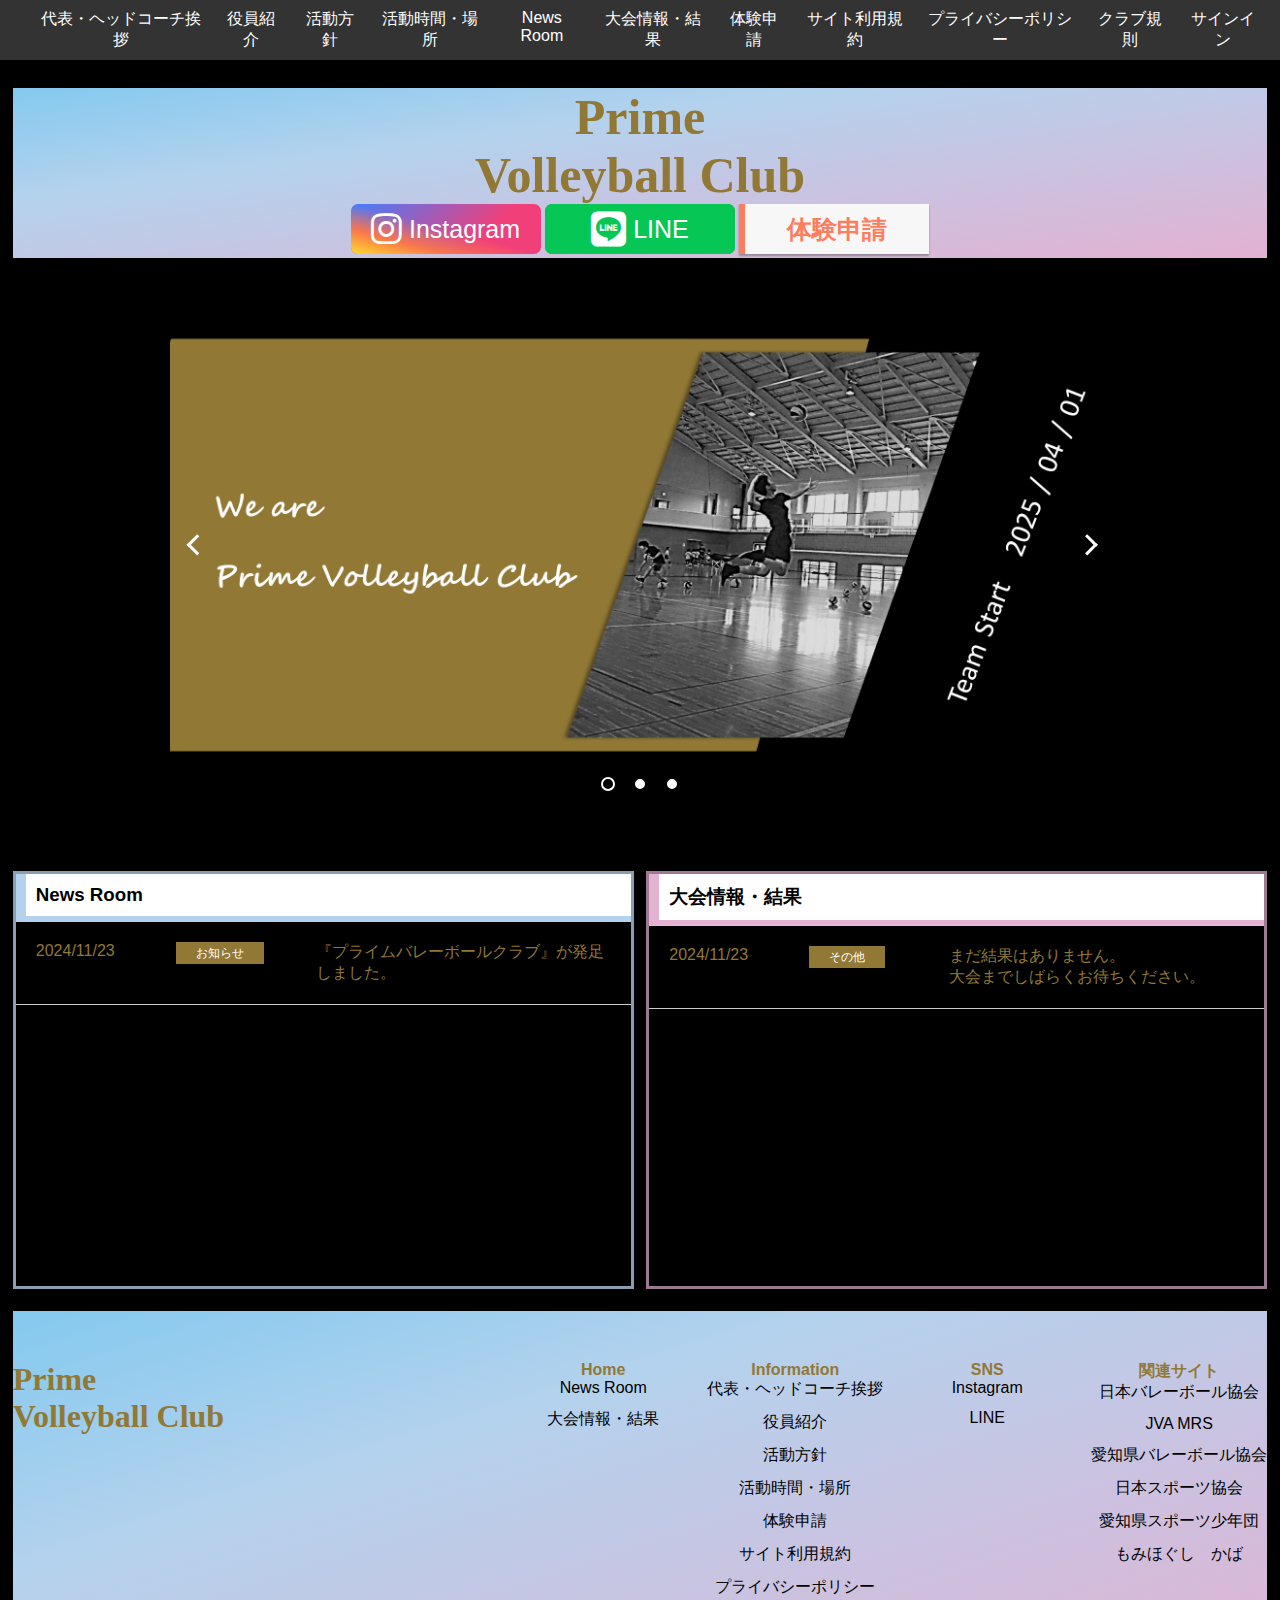
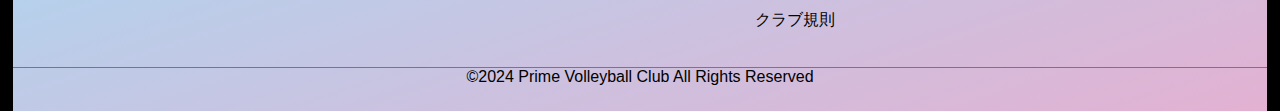
<file: index.html>
<!DOCTYPE html>
<html>
    <head>
        <title>Prime Volleyball Club Home</title>
        <meta charset="utf-8">
        <meta name="description" content="田原市の小学生バレーボールチーム。スポーツ少年団として大会に参加中。現在、クラブ体験募集中!">
        <meta name="viewport" content="width=device-width, initial-scale=1, user-scalable=no, minimum-scale=1, maximum-scale=1">
        <meta name="keywords" content="田原市, 小学生, バレーボール, スポーツ少年団, 団員募集">
        <meta http-equiv="X-UA-Compatible" content="IE=edge">
        <meta name="format-detection" content="email=no,telephone=no,address=no">
        <meta http-equiv=”default-style” content=”Home.css”>
        <link rel="stylesheet" href="Home.css">
        <link rel="stylesheet" href="https://cdnjs.cloudflare.com/ajax/libs/font-awesome/6.5.1/css/all.min.css">
        <meta name="google-site-verification" content="XR2S31FJllkLt2_tgjTV1Dq8fBKkKDrC34t_5GfYN10" />
    </head>

    <header>      
        <nav class="navbar">
            <div class="hamburger" id="hamburger">
                <div class="line"></div>
                <div class="line"></div>
                <div class="line"></div>
            </div>
            <ul class="menu" id="menu">
                <li><a href="https://prime-volleyball-club.github.io/TeamSite/greetings.html" target="_blank">代表・ヘッドコーチ挨拶</a></li>
                <li><a href="https://prime-volleyball-club.github.io/TeamSite/Staff" target="_blank">役員紹介</a></li>
                <li><a href="https://prime-volleyball-club.github.io/TeamSite/Activity-Policy.html" target="_blank">活動方針</a></li>
                <li><a href="https://prime-volleyball-club.github.io/TeamSite/Places%20of%20activity.html" target="_blank">活動時間・場所</a></li>
                <li><a href="#News">News Room</a></li>
                <li><a href="#News">大会情報・結果</a></li>
                <li><a href="https://docs.google.com/forms/d/e/1FAIpQLSfzNEtdX2Cyo7PQhjDFTgHLh-fwdBMlsT5beJZQQDjWmsn8Xg/viewform?usp=sf_link" target="_blank">体験申請</a></li>
                <li><a href="https://prime-volleyball-club.github.io/TeamSite/web-rule" target="_blank">サイト利用規約</a></li>
                <li><a href="https://prime-volleyball-club.github.io/TeamSite/privacy-policy" target="_blank">プライバシーポリシー</a></li>
                <li><a href="https://prime-volleyball-club.github.io/TeamSite/club-rule" target="_blank">クラブ規則</a></li>
                <li><a href="https://prime-volleyball-club.github.io/TeamSite/サインイン.html">サインイン</a></li>
            </ul>
        </nav>

        <div class="title">
            <h1 style="text-align: center; font-family: 'Monotype Corsiva'; font-size: 50px; margin-top: 75px; color: #917835;">Prime<br>Volleyball Club</h1>
        </div>
        <div class="snsurl">
            <ul class="snsbtniti">
                <li class="menu-item">
                    <a href="https://www.instagram.com/prime_volleyball_club?utm_source=ig_web_button_share_sheet&igsh=ZDNlZDc0MzIxNw==" target="_blank" class="btn-social-long-insta">
                        <i class="fab fa-instagram"></i>
                        <span>Instagram</span>
                    </a>
                </li>

                <li class="menu-item">
                    <a href="#" target="_blank" class="btn-social-long-LINE">
                        <i class="fab fa-line"></i>
                        <span>LINE</span>
                    </a>
                </li>

                <li class="menu-item">
                    <a href="https://docs.google.com/forms/d/e/1FAIpQLSfzNEtdX2Cyo7PQhjDFTgHLh-fwdBMlsT5beJZQQDjWmsn8Xg/viewform?usp=sf_link" target="_blank" class="btn-sticky">
                        <span>体験申請</span>
                    </a>
                </li>
            </ul>
        </div>
    </header>

    <div class="スライド">
        <!-- スライドの外枠 -->
        <div class="slide-wrapper">
            <!-- スライド（コンテンツ） -->
            <div id="slide" class="slide">
                <div>
                <img src="スライド1.png">
                </div>
                <div>
                <img src="スライド4.png">
                </div>
                <div>
                <a href="https://docs.google.com/forms/d/e/1FAIpQLSfzNEtdX2Cyo7PQhjDFTgHLh-fwdBMlsT5beJZQQDjWmsn8Xg/viewform?usp=sf_link" target="_blank"><img src="スライド2.png"></a>
                </div>
            </div>
            <!-- 左右のボタン -->
            <span id="prev" class="prev"></span>
            <span id="next" class="next"></span>
            <!-- インジケーター -->
            <ul class="indicator" id="indicator">
            <li class="list"></li>
            <li class="list"></li>
            <li class="list"></li>
            </ul>
        </div>
    </div>

    <body>
        <div class="maincontents">
            <main style="padding-top: 60px;">
                <div class="main1" id="News">
                    <article>
                        <h3 class="border-arrange1">News Room</h3>
                    </article>
                    <ul class="side-border1">
                        <ul class="news-list">
                            <li class="item">
                                <a href="#" target="_blank">
                                    <p class="date">2024/11/23</p>
                                    <p class="category"><span>お知らせ</span></p>
                                    <p class="title">『プライムバレーボールクラブ』が発足しました。</p>
                                </a>
                            </li>
                        </ul>
                    </ul>
                </div>
                <div style="width: 1%;"></div>
                <div class="main2">
                    <article>
                        <h3 class="border-arrange2">大会情報・結果</h3>
                    </article>
                    <ul class="side-border2">
                        <ul class="news-list">
                            <li class="item">
                                <a href="#" target="_blank">
                                    <p class="date">2024/11/23</p>
                                    <p class="category"><span>その他</span></p>
                                    <p class="title">まだ結果はありません。<br>大会までしばらくお待ちください。</p>
                                </a>
                            </li>
                        </ul>
                    </ul>
                </div>
            </main>
        </div>
    </body>

    <footer class="foot">
        <div class="md-flex md-justify-between">
            <a href="https://prime-volleyball-club.github.io/TeamSite/" class="footer__logo">
            <h1 style="font-family: 'Monotype Corsiva'; color: #917835;">Prime<br>Volleyball Club</h1>
            </a>
            <div class="grid">
            <div>
                <p class="footer__navi-heading">Home</p>
                <ul class="footer__navi">
                <li><a href="#News">News Room</a></li>
                <li><a href="#News">大会情報・結果</a></li>
                </ul>
            </div>
            <div>
                <p class="footer__navi-heading">Information</p>
                <ul class="footer__navi">
                <li><a href="https://prime-volleyball-club.github.io/TeamSite/greetings.html" target="_blank">代表・ヘッドコーチ挨拶</a></li>
                <li><a href="https://prime-volleyball-club.github.io/TeamSite/Staff" target="_blank">役員紹介</a></li>
                <li><a href="https://prime-volleyball-club.github.io/TeamSite/Activity-Policy.html" target="_blank">活動方針</a></li>
                <li><a href="https://prime-volleyball-club.github.io/TeamSite/Places%20of%20activity.html" target="_blank">活動時間・場所</a></li>
                <li><a href="https://docs.google.com/forms/d/e/1FAIpQLSfzNEtdX2Cyo7PQhjDFTgHLh-fwdBMlsT5beJZQQDjWmsn8Xg/viewform?usp=sf_link" target="_blank">体験申請</a></li>
                <li><a href="https://prime-volleyball-club.github.io/TeamSite/web-rule" target="_blank">サイト利用規約</a></li>
                <li><a href="https://prime-volleyball-club.github.io/TeamSite/privacy-policy" target="_blank">プライバシーポリシー</a></li>
                <li><a href="https://prime-volleyball-club.github.io/TeamSite/club-rule" target="_blank">クラブ規則</a></li>
                </ul>
            </div>
            <div>
                <p class="footer__navi-heading">SNS</p>
                <ul class="footer__navi">
                    <li><a href="https://www.instagram.com/prime_volleyball_club?utm_source=ig_web_button_share_sheet&igsh=ZDNlZDc0MzIxNw==">Instagram</a></li>
                    <li><a href="#">LINE</a></li>
                </ul>
            </div>
            <div>
                <p class="footer__navi-heading">関連サイト</p>
                <ul class="footer__navi">
                    <li><a href="https://www.jva.or.jp/" target="_blank">日本バレーボール協会</a></li>
                    <li><a href="https://jvamrs.jp/" target="_blank">JVA MRS</a></li>
                    <li><a href="https://www.aichi-va.gr.jp/" target="_blank">愛知県バレーボール協会</a></li>
                    <li><a href="https://www.japan-sports.or.jp/" target="_blank">日本スポーツ協会</a></li>
                    <li><a href="https://www.aichi-sports.or.jp/index.html" target="_blank">愛知県スポーツ少年団</a></li>
                    <li><a href="https://sites.google.com/view/momihogusi-kaba/%E3%83%9B%E3%83%BC%E3%83%A0" target="_blank">もみほぐし　かば</a></li>
                </ul>
            </div>
            </div>
        </div>
        <hr />
        <p class="copyright">©2024 Prime Volleyball Club All Rights Reserved
        </p>
    </footer>

    <script type="text/javascript" src=script.js></script>

</html>
</file>
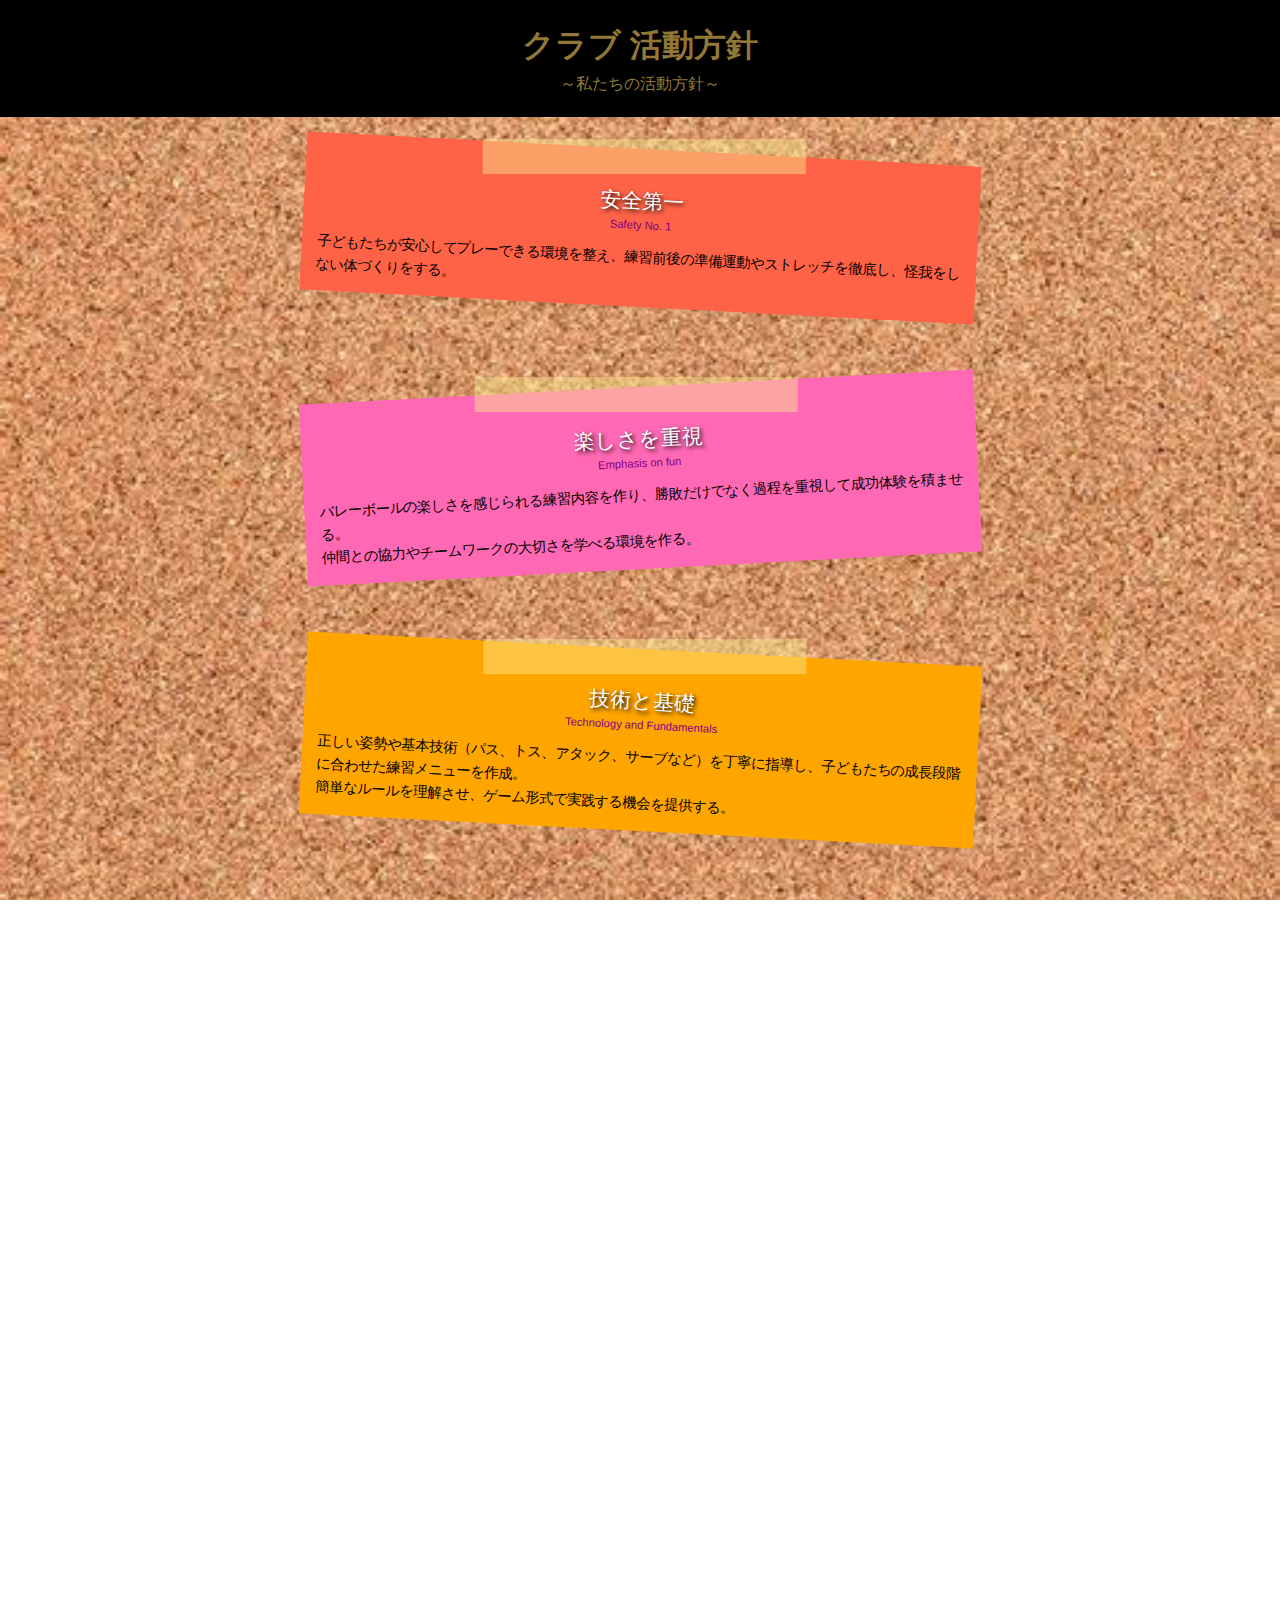
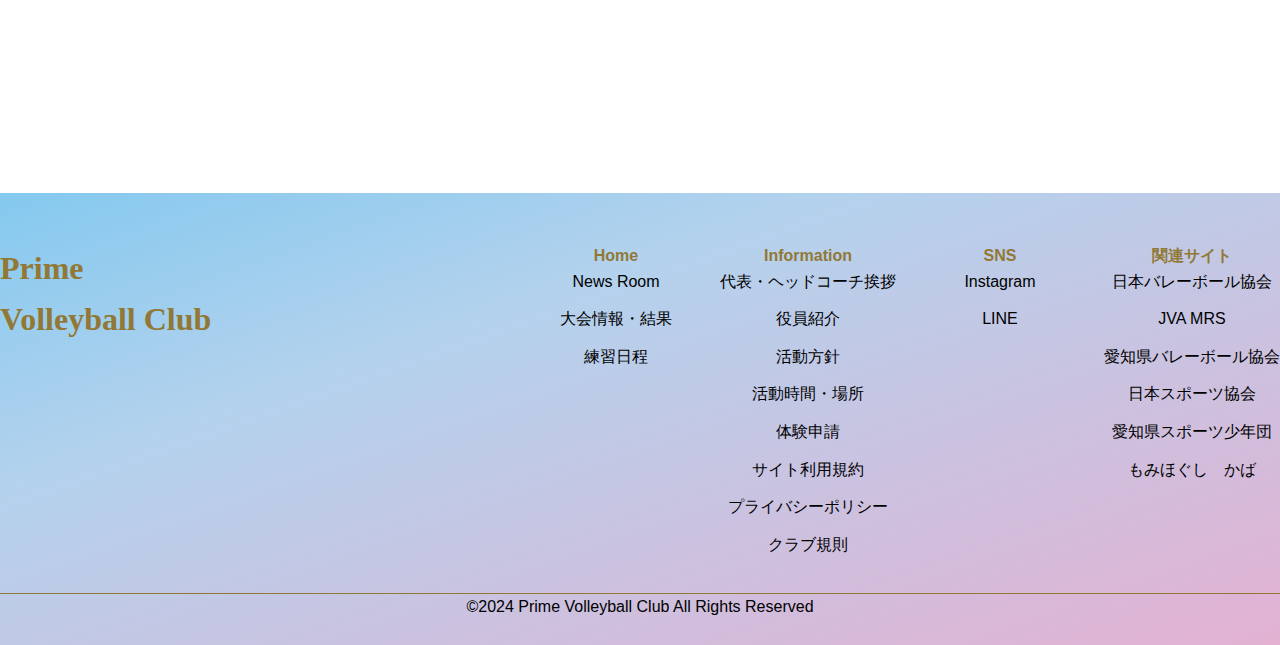
<file: Activity-Policy.html>
<!DOCTYPE html>
<html lang="ja">
<head>
    <meta charset="UTF-8">
    <meta name="viewport" content="width=device-width, initial-scale=1.0">
    <title>活動方針</title>
    <link rel="stylesheet" href="活動方針.css">
</head>
<header>
    <h1>クラブ 活動方針</h1>
    <p>～私たちの活動方針～</p>
</header>
<body>
    <div class="container">
        <div class="activity">
            <div class="sample_box12" style="background: #FF6347; transform: rotate(3deg)">
                <div class="sample_box12_tape" style="transform: rotate(-3deg)"></div>
                <p class="sample_box12_title">安全第一</p>
                <p class="sample_box12_subtitle">Safety No. 1</p>
                <p>子どもたちが安心してプレーできる環境を整え、練習前後の準備運動やストレッチを徹底し、怪我をしない体づくりをする。</p>
            </div>

            <div class="sample_box12" style="background: #FF69B4; transform: rotate(-3deg)">
                <div class="sample_box12_tape" style="transform: rotate(3deg)"></div>
                <p class="sample_box12_title">楽しさを重視</p>
                <p class="sample_box12_subtitle">Emphasis on fun</p>
                <p>バレーボールの楽しさを感じられる練習内容を作り、勝敗だけでなく過程を重視して成功体験を積ませる。
                    <br>仲間との協力やチームワークの大切さを学べる環境を作る。</p>
            </div>

            <div class="sample_box12" style="background: #FFA500; transform: rotate(3deg)">
                <div class="sample_box12_tape" style="transform: rotate(-3deg)"></div>
                <p class="sample_box12_title">技術と基礎</p>
                <p class="sample_box12_subtitle">Technology and Fundamentals</p>
                <p>正しい姿勢や基本技術（パス、トス、アタック、サーブなど）を丁寧に指導し、子どもたちの成長段階に合わせた練習メニューを作成。
                    <br>簡単なルールを理解させ、ゲーム形式で実践する機会を提供する。</p>
            </div>

            <div class="sample_box12" style="background: #FFFF00; transform: rotate(-3deg)">
                <div class="sample_box12_tape" style="transform: rotate(3deg)"></div>
                <p class="sample_box12_title">体力と運動能力の向上</p>
                <p class="sample_box12_subtitle">Increased physical strength and athletic performance</p>
                <p>練習を通じて体力、柔軟性、敏捷性を養う。
                    <br>バレーボール以外の体幹トレーニングや、バランス感覚を鍛える練習も取り入れる。</p>
            </div>

            <div class="sample_box12" style="background: #90EE90; transform: rotate(3deg)">
                <div class="sample_box12_tape" style="transform: rotate(-3deg)"></div>
                <p class="sample_box12_title">成長をサポート</p>
                <p class="sample_box12_subtitle">Supporting Growth</p>
                <p>個々の能力や性格に応じた指導を心がけ、子どもたちの努力や進歩を認め、自己肯定感を高める。</p>
            </div>

            <div class="sample_box12" style="background: #ADD8E6; transform: rotate(-3deg)">
                <div class="sample_box12_tape" style="transform: rotate(3deg)"></div>
                <p class="sample_box12_title">スポーツマンシップの育成</p>
                <p class="sample_box12_subtitle">Cultivating sportsmanship</p>
                <p>挨拶や礼儀、感謝の気持ちを大切にする。
                    <br>フェアプレーの精神を教え、相手チームへのリスペクトを促す。</p>
            </div>

            <div class="sample_box12" style="background: #D8BFD8; transform: rotate(3deg)">
                <div class="sample_box12_tape" style="transform: rotate(-3deg)"></div>
                <p class="sample_box12_title">地域との連携</p>
                <p class="sample_box12_subtitle">Cooperation with Local Communities</p>
                <p>地域のイベントに積極的に参加し、バレーボールを通じてコミュニティとのつながりを深める。
                    <br>他チームとの交流試合を通じて、競技を楽しむ機会を増やす。</p>
            </div>
        </div>
    </div>
</body>
<footer class="foot">
    <div class="md-flex md-justify-between">
        <a href="https://prime-volleyball-club.github.io/TeamSite/" target="_blank" class="footer__logo">
        <h1 style="font-family: 'Monotype Corsiva'; color: #917835;">Prime<br>Volleyball Club</h1>
        </a>
        <div class="grid">
        <div>
            <p class="footer__navi-heading">Home</p>
            <ul class="footer__navi">
            <li><a href="https://prime-volleyball-club.github.io/TeamSite/#News" target="_blank">News Room</a></li>
            <li><a href="https://prime-volleyball-club.github.io/TeamSite/#News" target="_blank">大会情報・結果</a></li>
            <li><a href="https://prime-volleyball-club.github.io/TeamSite/#Day" target="_blank">練習日程</a></li>
            </ul>
        </div>
        <div>
            <p class="footer__navi-heading">Information</p>
            <ul class="footer__navi">
            <li><a href="https://prime-volleyball-club.github.io/TeamSite/greetings.html" target="_blank">代表・ヘッドコーチ挨拶</a></li>
            <li><a href="https://prime-volleyball-club.github.io/TeamSite/Staff" target="_blank">役員紹介</a></li>
            <li><a href="https://prime-volleyball-club.github.io/TeamSite/Activity-Policy.html" target="_blank">活動方針</a></li>
            <li><a href="https://prime-volleyball-club.github.io/TeamSite/Places%20of%20activity.html" target="_blank">活動時間・場所</a></li>
            <li><a href="https://docs.google.com/forms/d/e/1FAIpQLSfzNEtdX2Cyo7PQhjDFTgHLh-fwdBMlsT5beJZQQDjWmsn8Xg/viewform?usp=sf_link" target="_blank">体験申請</a></li>
            <li><a href="https://prime-volleyball-club.github.io/TeamSite/web-rule" target="_blank">サイト利用規約</a></li>
            <li><a href="https://prime-volleyball-club.github.io/TeamSite/privacy-policy" target="_blank">プライバシーポリシー</a></li>
            <li><a href="https://prime-volleyball-club.github.io/TeamSite/club-rule" target="_blank">クラブ規則</a></li>
            </ul>
        </div>
        <div>
            <p class="footer__navi-heading">SNS</p>
            <ul class="footer__navi">
                <li><a href="#" target="_blank">Instagram</a></li>
                <li><a href="#" target="_blank">LINE</a></li>
            </ul>
        </div>
        <div>
            <p class="footer__navi-heading">関連サイト</p>
            <ul class="footer__navi">
                <li><a href="https://www.jva.or.jp/" target="_blank">日本バレーボール協会</a></li>
                <li><a href="https://jvamrs.jp/" target="_blank">JVA MRS</a></li>
                <li><a href="https://www.aichi-va.gr.jp/" target="_blank">愛知県バレーボール協会</a></li>
                <li><a href="https://www.japan-sports.or.jp/" target="_blank">日本スポーツ協会</a></li>
                <li><a href="https://www.aichi-sports.or.jp/index.html" target="_blank">愛知県スポーツ少年団</a></li>
                <li><a href="https://sites.google.com/view/momihogusi-kaba/%E3%83%9B%E3%83%BC%E3%83%A0" target="_blank">もみほぐし　かば</a></li>
            </ul>
        </div>
        </div>
    </div>
    <hr />
    <p class="copyright">©2024 Prime Volleyball Club All Rights Reserved
    </p>
</footer>
<script type="module" src="活動方針.js"></script>
</html>
</file>
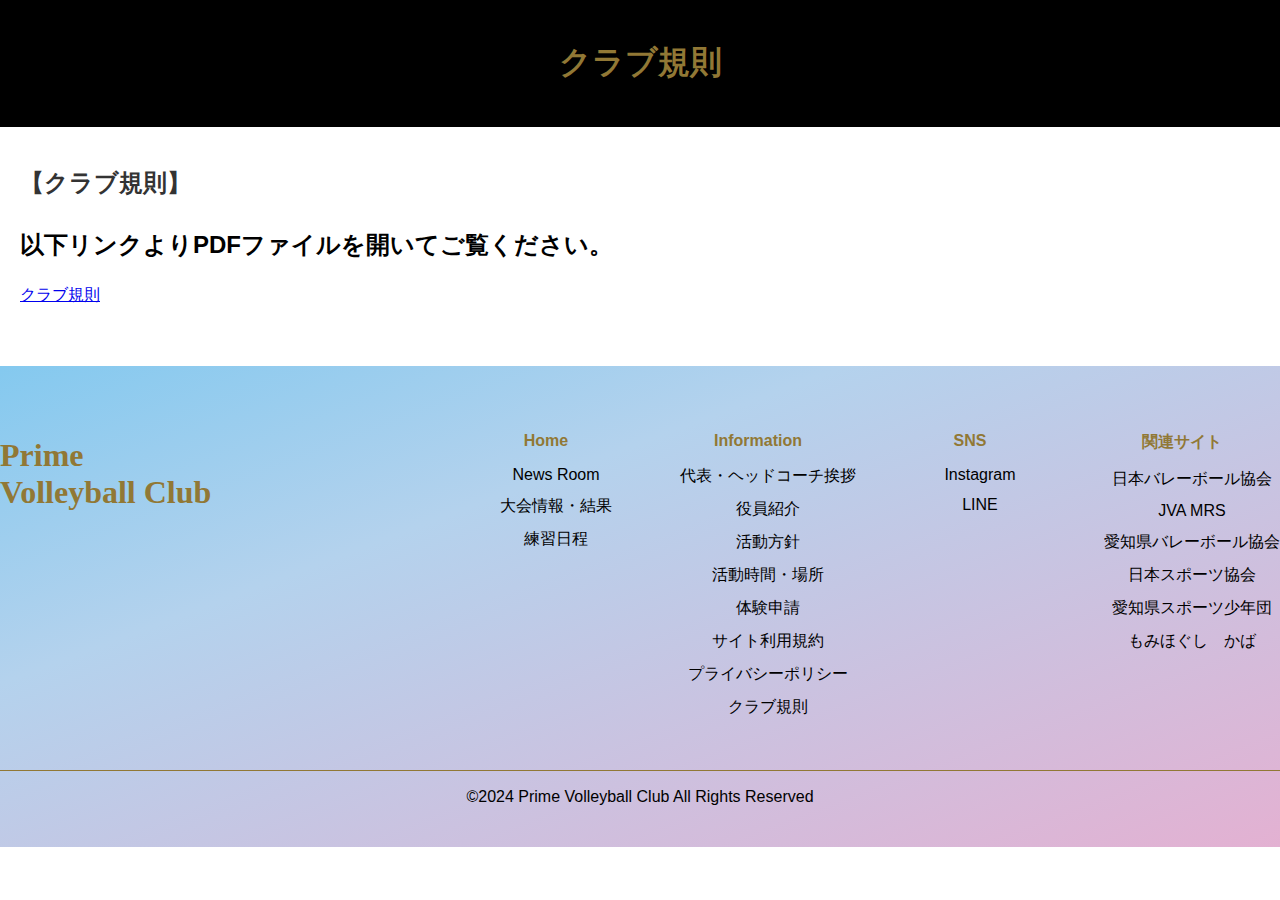
<file: club-rule.html>
<!DOCTYPE html>
<html lang="ja">
    <head>
        <meta charset="UTF-8">
        <meta name="viewport" content="width=device-width, initial-scale=1.0">
        <title>クラブ規則</title>
        <link rel="stylesheet" href="rule.css">
    </head>
    <body>
        <header>
            <h1>クラブ規則</h1>
        </header>

        <main>
            <!-- クラブ規則セクション -->
            <section class="club-terms" id="clubrule">
                <h2>【クラブ規則】</h2>
                    <h3>以下リンクよりPDFファイルを開いてご覧ください。</h3>
                    <a href="https://prime-volleyball-club.github.io/TeamSite/PrimeClubRule_2025-1-10.pdf" target="_blank">クラブ規則</a>
            </section>
        </main>
    </body>

    <footer class="foot">
        <div class="md-flex md-justify-between">
            <a href="https://prime-volleyball-club.github.io/TeamSite/" target="_blank" class="footer__logo">
            <h1 style="font-family: 'Monotype Corsiva'; color: #917835;">Prime<br>Volleyball Club</h1>
            </a>
            <div class="grid">
            <div>
                <p class="footer__navi-heading">Home</p>
                <ul class="footer__navi">
                <li><a href="https://prime-volleyball-club.github.io/TeamSite/#News" target="_blank">News Room</a></li>
                <li><a href="https://prime-volleyball-club.github.io/TeamSite/#News" target="_blank">大会情報・結果</a></li>
                <li><a href="https://prime-volleyball-club.github.io/TeamSite/#Day" target="_blank">練習日程</a></li>
                </ul>
            </div>
            <div>
                <p class="footer__navi-heading">Information</p>
                <ul class="footer__navi">
                <li><a href="https://prime-volleyball-club.github.io/TeamSite/greetings.html" target="_blank">代表・ヘッドコーチ挨拶</a></li>
                <li><a href="https://prime-volleyball-club.github.io/TeamSite/Staff" target="_blank">役員紹介</a></li>
                <li><a href="https://prime-volleyball-club.github.io/TeamSite/Activity-Policy.html" target="_blank">活動方針</a></li>
                <li><a href="https://prime-volleyball-club.github.io/TeamSite/Places%20of%20activity.html" target="_blank">活動時間・場所</a></li>
                <li><a href="https://docs.google.com/forms/d/e/1FAIpQLSfzNEtdX2Cyo7PQhjDFTgHLh-fwdBMlsT5beJZQQDjWmsn8Xg/viewform?usp=sf_link" target="_blank">体験申請</a></li>
                <li><a href="https://prime-volleyball-club.github.io/TeamSite/web-rule" target="_blank">サイト利用規約</a></li>
                <li><a href="https://prime-volleyball-club.github.io/TeamSite/privacy-policy" target="_blank">プライバシーポリシー</a></li>
                <li><a href="https://prime-volleyball-club.github.io/TeamSite/club-rule" target="_blank">クラブ規則</a></li>
                </ul>
            </div>
            <div>
                <p class="footer__navi-heading">SNS</p>
                <ul class="footer__navi">
                    <li><a href="https://www.instagram.com/prime_volleyball_club?utm_source=ig_web_button_share_sheet&igsh=ZDNlZDc0MzIxNw==" target="_blank">Instagram</a></li>
                    <li><a href="#" target="_blank">LINE</a></li>
                </ul>
            </div>
            <div>
                <p class="footer__navi-heading">関連サイト</p>
                <ul class="footer__navi">
                    <li><a href="https://www.jva.or.jp/" target="_blank">日本バレーボール協会</a></li>
                    <li><a href="https://jvamrs.jp/" target="_blank">JVA MRS</a></li>
                    <li><a href="https://www.aichi-va.gr.jp/" target="_blank">愛知県バレーボール協会</a></li>
                    <li><a href="https://www.japan-sports.or.jp/" target="_blank">日本スポーツ協会</a></li>
                    <li><a href="https://www.aichi-sports.or.jp/index.html" target="_blank">愛知県スポーツ少年団</a></li>
                    <li><a href="https://sites.google.com/view/momihogusi-kaba/%E3%83%9B%E3%83%BC%E3%83%A0" target="_blank">もみほぐし　かば</a></li>
                </ul>
            </div>
            </div>
        </div>
        <hr />
        <p class="copyright">©2024 Prime Volleyball Club All Rights Reserved
        </p>
    </footer>
</html>
</file>
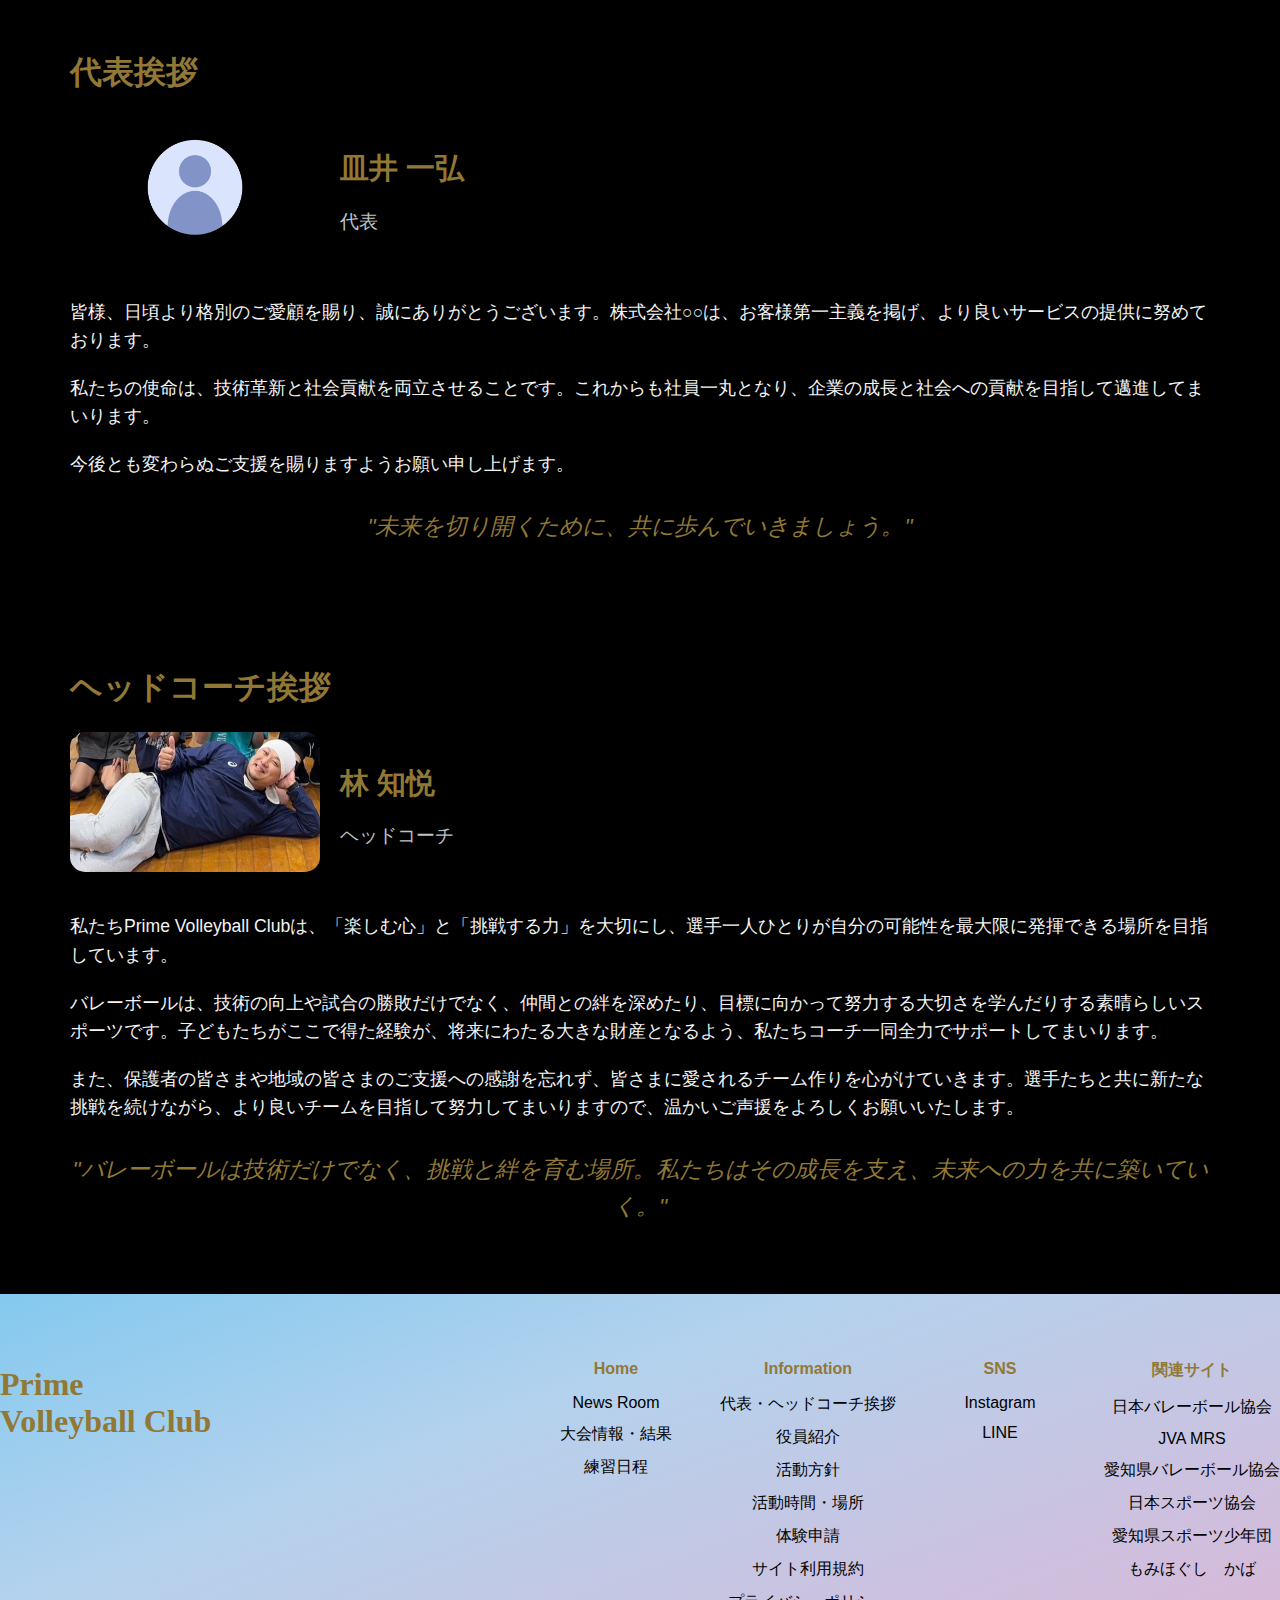
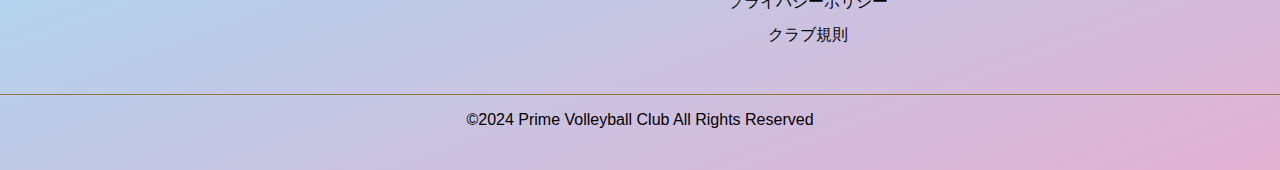
<file: greetings.html>
<!DOCTYPE html>
<html lang="ja">
<head>
    <meta charset="UTF-8">
    <meta name="viewport" content="width=device-width, initial-scale=1.0">
    <title>代表・ヘッドコーチ挨拶</title>
    <link rel="stylesheet" href="代表・監督挨拶.css"> <!-- 外部CSSファイルをリンク -->
</head>
<body>

    <div class="container">
        <h1>代表挨拶</h1>

        <div class="profile">
            <img src="No_Picture.png" alt="社長の写真"> <!-- 社長の写真を差し替えてください -->
            <div>
                <p class="name">皿井 一弘</p>
                <p class="position">代表</p>
            </div>
        </div>

        <div class="greeting">
            <p>皆様、日頃より格別のご愛顧を賜り、誠にありがとうございます。株式会社○○は、お客様第一主義を掲げ、より良いサービスの提供に努めております。</p>
            <p>私たちの使命は、技術革新と社会貢献を両立させることです。これからも社員一丸となり、企業の成長と社会への貢献を目指して邁進してまいります。</p>
            <p>今後とも変わらぬご支援を賜りますようお願い申し上げます。</p>

            <div class="quote">
                <p>"未来を切り開くために、共に歩んでいきましょう。"</p>
            </div>
        </div>
    </div>

    <div class="container">
        <h1>ヘッドコーチ挨拶</h1>

        <div class="profile">
            <img src="林監督.jpg" alt="社長の写真"> <!-- 社長の写真を差し替えてください -->
            <div>
                <p class="name">林 知悦</p>
                <p class="position">ヘッドコーチ</p>
            </div>
        </div>

        <div class="greeting">
            <p>私たちPrime Volleyball Clubは、「楽しむ心」と「挑戦する力」を大切にし、選手一人ひとりが自分の可能性を最大限に発揮できる場所を目指しています。</p>
            <p>バレーボールは、技術の向上や試合の勝敗だけでなく、仲間との絆を深めたり、目標に向かって努力する大切さを学んだりする素晴らしいスポーツです。子どもたちがここで得た経験が、将来にわたる大きな財産となるよう、私たちコーチ一同全力でサポートしてまいります。</p>
            <p>また、保護者の皆さまや地域の皆さまのご支援への感謝を忘れず、皆さまに愛されるチーム作りを心がけていきます。選手たちと共に新たな挑戦を続けながら、より良いチームを目指して努力してまいりますので、温かいご声援をよろしくお願いいたします。</p>
            <div class="quote">
                <p>"バレーボールは技術だけでなく、挑戦と絆を育む場所。私たちはその成長を支え、未来への力を共に築いていく。"</p>
            </div>
        </div>
    </div>

</body>
<footer class="foot">
    <div class="md-flex md-justify-between">
        <a href="https://prime-volleyball-club.github.io/TeamSite/" target="_blank" class="footer__logo">
        <h1 style="font-family: 'Monotype Corsiva'; color: #917835;">Prime<br>Volleyball Club</h1>
        </a>
        <div class="grid">
        <div>
            <p class="footer__navi-heading">Home</p>
            <ul class="footer__navi">
            <li><a href="https://prime-volleyball-club.github.io/TeamSite/#News" target="_blank">News Room</a></li>
            <li><a href="https://prime-volleyball-club.github.io/TeamSite/#News" target="_blank">大会情報・結果</a></li>
            <li><a href="https://prime-volleyball-club.github.io/TeamSite/#Day" target="_blank">練習日程</a></li>
            </ul>
        </div>
        <div>
            <p class="footer__navi-heading">Information</p>
                <ul class="footer__navi">
                <li><a href="https://prime-volleyball-club.github.io/TeamSite/greetings.html" target="_blank">代表・ヘッドコーチ挨拶</a></li>
                <li><a href="https://prime-volleyball-club.github.io/TeamSite/Staff" target="_blank">役員紹介</a></li>
                <li><a href="https://prime-volleyball-club.github.io/TeamSite/Activity-Policy.html" target="_blank">活動方針</a></li>
                <li><a href="https://prime-volleyball-club.github.io/TeamSite/Places%20of%20activity.html" target="_blank">活動時間・場所</a></li>
                <li><a href="https://docs.google.com/forms/d/e/1FAIpQLSfzNEtdX2Cyo7PQhjDFTgHLh-fwdBMlsT5beJZQQDjWmsn8Xg/viewform?usp=sf_link" target="_blank">体験申請</a></li>
                <li><a href="https://prime-volleyball-club.github.io/TeamSite/web-rule" target="_blank">サイト利用規約</a></li>
                <li><a href="https://prime-volleyball-club.github.io/TeamSite/privacy-policy" target="_blank">プライバシーポリシー</a></li>
                <li><a href="https://prime-volleyball-club.github.io/TeamSite/club-rule" target="_blank">クラブ規則</a></li>
                </ul>
        </div>
        <div>
            <p class="footer__navi-heading">SNS</p>
            <ul class="footer__navi">
                <li><a href="https://www.instagram.com/prime_volleyball_club?utm_source=ig_web_button_share_sheet&igsh=ZDNlZDc0MzIxNw==" target="_blank">Instagram</a></li>
                <li><a href="#" target="_blank">LINE</a></li>
            </ul>
        </div>
        <div>
            <p class="footer__navi-heading">関連サイト</p>
            <ul class="footer__navi">
                <li><a href="https://www.jva.or.jp/" target="_blank">日本バレーボール協会</a></li>
                <li><a href="https://jvamrs.jp/" target="_blank">JVA MRS</a></li>
                <li><a href="https://www.aichi-va.gr.jp/" target="_blank">愛知県バレーボール協会</a></li>
                <li><a href="https://www.japan-sports.or.jp/" target="_blank">日本スポーツ協会</a></li>
                <li><a href="https://www.aichi-sports.or.jp/index.html" target="_blank">愛知県スポーツ少年団</a></li>
                <li><a href="https://sites.google.com/view/momihogusi-kaba/%E3%83%9B%E3%83%BC%E3%83%A0" target="_blank">もみほぐし　かば</a></li>
            </ul>
        </div>
        </div>
    </div>
    <hr />
    <p class="copyright">©2024 Prime Volleyball Club All Rights Reserved
    </p>
</footer>
</html>
</file>
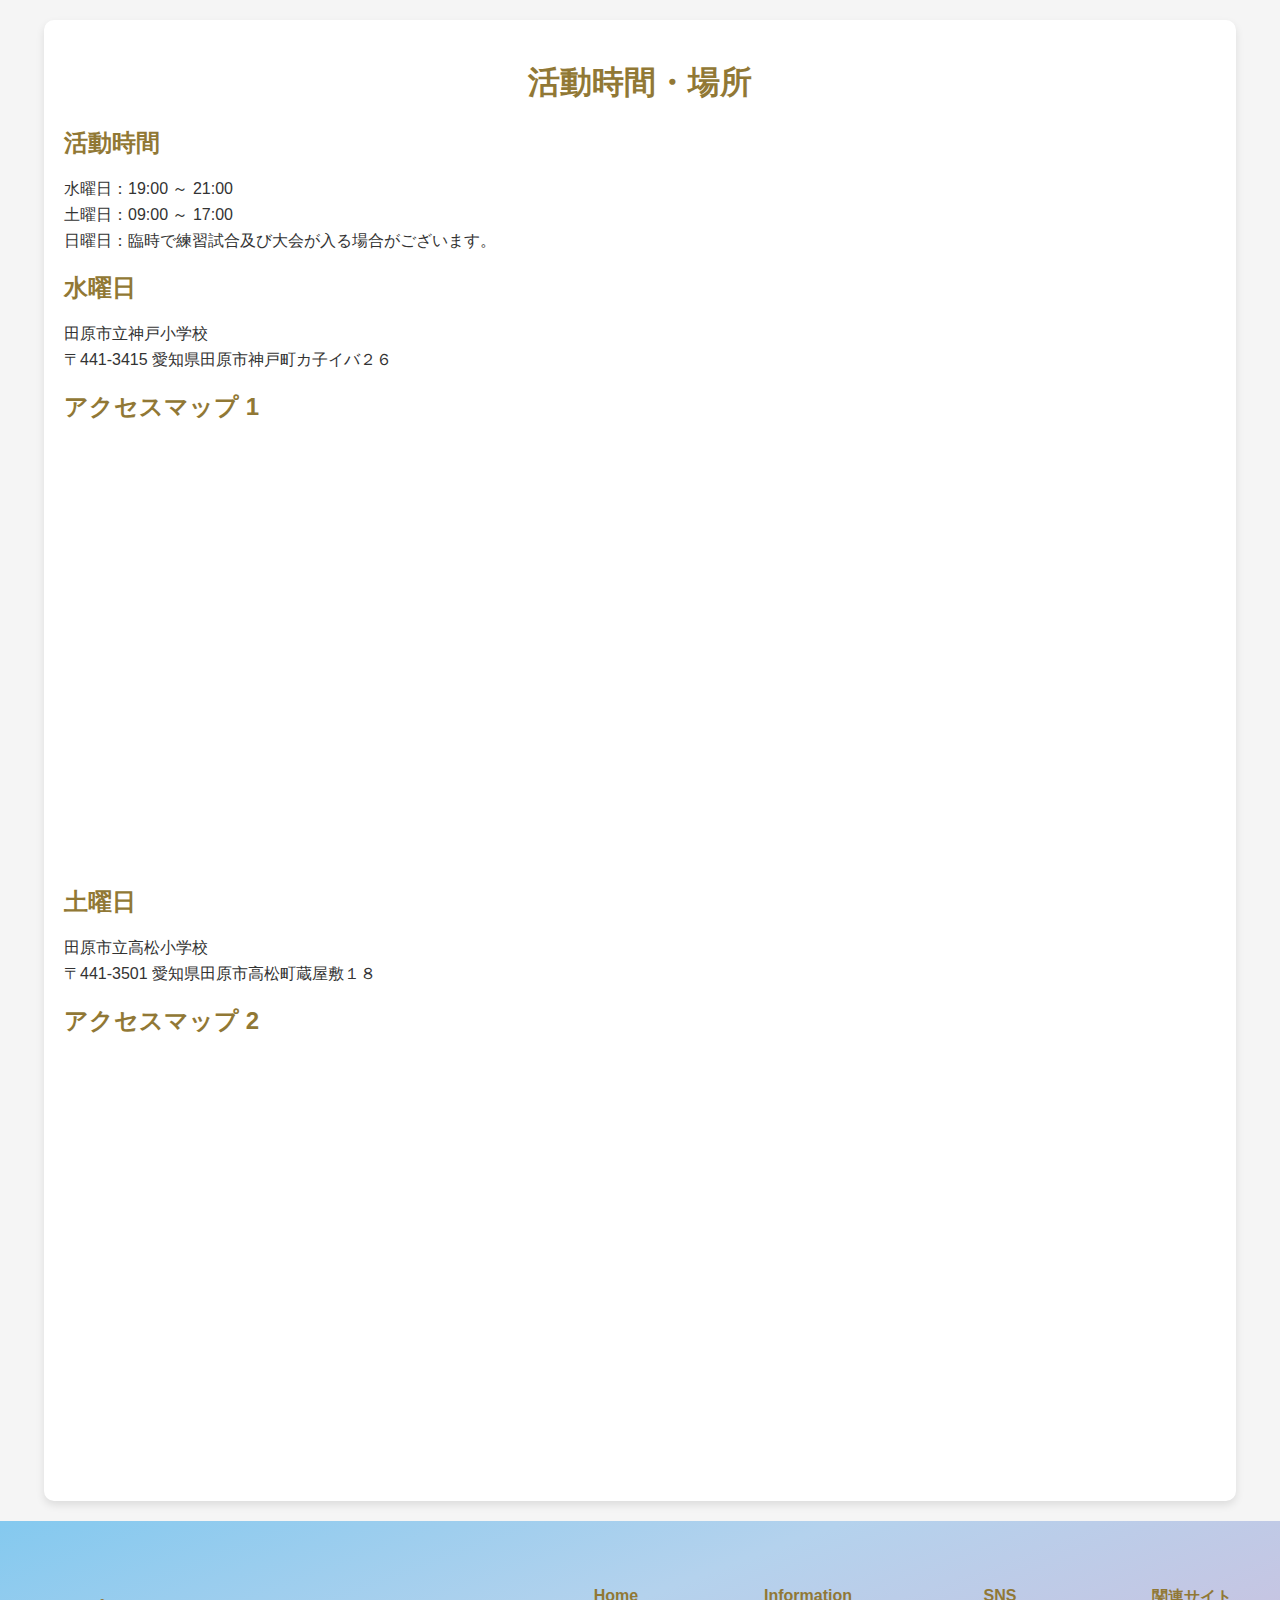
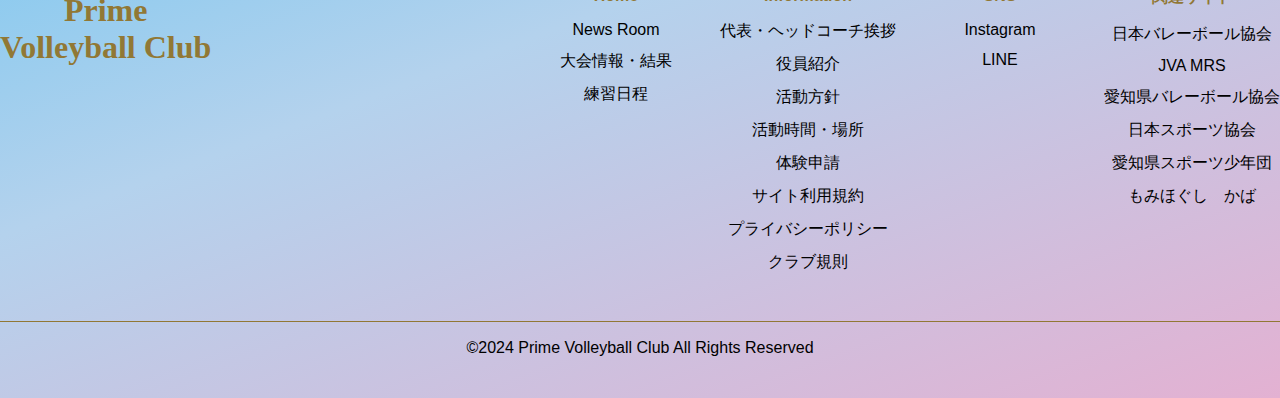
<file: Places of activity.html>
<!DOCTYPE html>
<html lang="ja">
<head>
    <meta charset="UTF-8">
    <meta name="viewport" content="width=device-width, initial-scale=1.0">
    <title>活動時間・場所</title>
    <link rel="stylesheet" href="活動詳細.css">
</head>
<body>

<div class="container">
    <h1>活動時間・場所</h1>

    <div class="info">
        <h2>活動時間</h2>
        <p>水曜日：19:00 ～ 21:00</p>
        <p>土曜日：09:00 ～ 17:00</p>
        <p>日曜日：臨時で練習試合及び大会が入る場合がございます。</p>
    </div>

    <div class="info">
        <h2>水曜日</h2>
        <p>田原市立神戸小学校</p>
        <p>〒441-3415 愛知県田原市神戸町カ子イバ２６</p>
    </div>

    <div class="info">
        <h2>アクセスマップ 1</h2>
        <!-- Google Map Embed for Location 1 -->
        <iframe class="map" src="https://www.google.com/maps/embed?pb=!1m18!1m12!1m3!1d3282.2091583232113!2d137.27453737574243!3d34.64942037293805!2m3!1f0!2f0!3f0!3m2!1i1024!2i768!4f13.1!3m3!1m2!1s0x6004d9f5e503ae97%3A0xfeab5ca9d51f5053!2z55Sw5Y6f5biC56uL56We5oi45bCP5a2m5qCh!5e0!3m2!1sja!2sjp!4v1737456906649!5m2!1sja!2sjp" allowfullscreen="" loading="lazy"></iframe>
    </div>

    <div class="info">
        <h2>土曜日</h2>
        <p>田原市立高松小学校</p>
        <p>〒441-3501 愛知県田原市高松町蔵屋敷１８</p>
    </div>

    <div class="info">
        <h2>アクセスマップ 2</h2>
        <!-- Google Map Embed for Location 2 -->
        <iframe class="map" src="https://www.google.com/maps/embed?pb=!1m18!1m12!1m3!1d3283.1213182671463!2d137.23252757574124!3d34.62637437294617!2m3!1f0!2f0!3f0!3m2!1i1024!2i768!4f13.1!3m3!1m2!1s0x6004d96747f378a7%3A0xbade3631eed26649!2z55Sw5Y6f5biC56uL6auY5p2-5bCP5a2m5qCh!5e0!3m2!1sja!2sjp!4v1737457088412!5m2!1sja!2sjp" allowfullscreen="" loading="lazy"></iframe>
    </div>
</div>
</body>
<footer class="foot">
    <div class="md-flex md-justify-between">
        <a href="https://prime-volleyball-club.github.io/TeamSite/" target="_blank" class="footer__logo">
        <h1 style="font-family: 'Monotype Corsiva'; color: #917835;">Prime<br>Volleyball Club</h1>
        </a>
        <div class="grid">
        <div>
            <p class="footer__navi-heading">Home</p>
            <ul class="footer__navi">
            <li><a href="https://prime-volleyball-club.github.io/TeamSite/#News" target="_blank">News Room</a></li>
            <li><a href="https://prime-volleyball-club.github.io/TeamSite/#News" target="_blank">大会情報・結果</a></li>
            <li><a href="https://prime-volleyball-club.github.io/TeamSite/#Day" target="_blank">練習日程</a></li>
            </ul>
        </div>
        <div>
            <p class="footer__navi-heading">Information</p>
            <ul class="footer__navi">
            <li><a href="https://prime-volleyball-club.github.io/TeamSite/greetings.html" target="_blank">代表・ヘッドコーチ挨拶</a></li>
            <li><a href="https://prime-volleyball-club.github.io/TeamSite/Staff" target="_blank">役員紹介</a></li>
            <li><a href="https://prime-volleyball-club.github.io/TeamSite/Activity-Policy.html" target="_blank">活動方針</a></li>
            <li><a href="https://prime-volleyball-club.github.io/TeamSite/Places%20of%20activity.html" target="_blank">活動時間・場所</a></li>
            <li><a href="https://docs.google.com/forms/d/e/1FAIpQLSfzNEtdX2Cyo7PQhjDFTgHLh-fwdBMlsT5beJZQQDjWmsn8Xg/viewform?usp=sf_link" target="_blank">体験申請</a></li>
            <li><a href="https://prime-volleyball-club.github.io/TeamSite/web-rule" target="_blank">サイト利用規約</a></li>
            <li><a href="https://prime-volleyball-club.github.io/TeamSite/privacy-policy" target="_blank">プライバシーポリシー</a></li>
            <li><a href="https://prime-volleyball-club.github.io/TeamSite/club-rule" target="_blank">クラブ規則</a></li>
            </ul>
        </div>
        <div>
            <p class="footer__navi-heading">SNS</p>
            <ul class="footer__navi">
                <li><a href="https://www.instagram.com/prime_volleyball_club?utm_source=ig_web_button_share_sheet&igsh=ZDNlZDc0MzIxNw==" target="_blank">Instagram</a></li>
                <li><a href="#" target="_blank">LINE</a></li>
            </ul>
        </div>
        <div>
            <p class="footer__navi-heading">関連サイト</p>
            <ul class="footer__navi">
                <li><a href="https://www.jva.or.jp/" target="_blank">日本バレーボール協会</a></li>
                <li><a href="https://jvamrs.jp/" target="_blank">JVA MRS</a></li>
                <li><a href="https://www.aichi-va.gr.jp/" target="_blank">愛知県バレーボール協会</a></li>
                <li><a href="https://www.japan-sports.or.jp/" target="_blank">日本スポーツ協会</a></li>
                <li><a href="https://www.aichi-sports.or.jp/index.html" target="_blank">愛知県スポーツ少年団</a></li>
                <li><a href="https://sites.google.com/view/momihogusi-kaba/%E3%83%9B%E3%83%BC%E3%83%A0" target="_blank">もみほぐし　かば</a></li>
            </ul>
        </div>
        </div>
    </div>
    <hr />
    <p class="copyright">©2024 Prime Volleyball Club All Rights Reserved
    </p>
</footer>
</html>
</file>
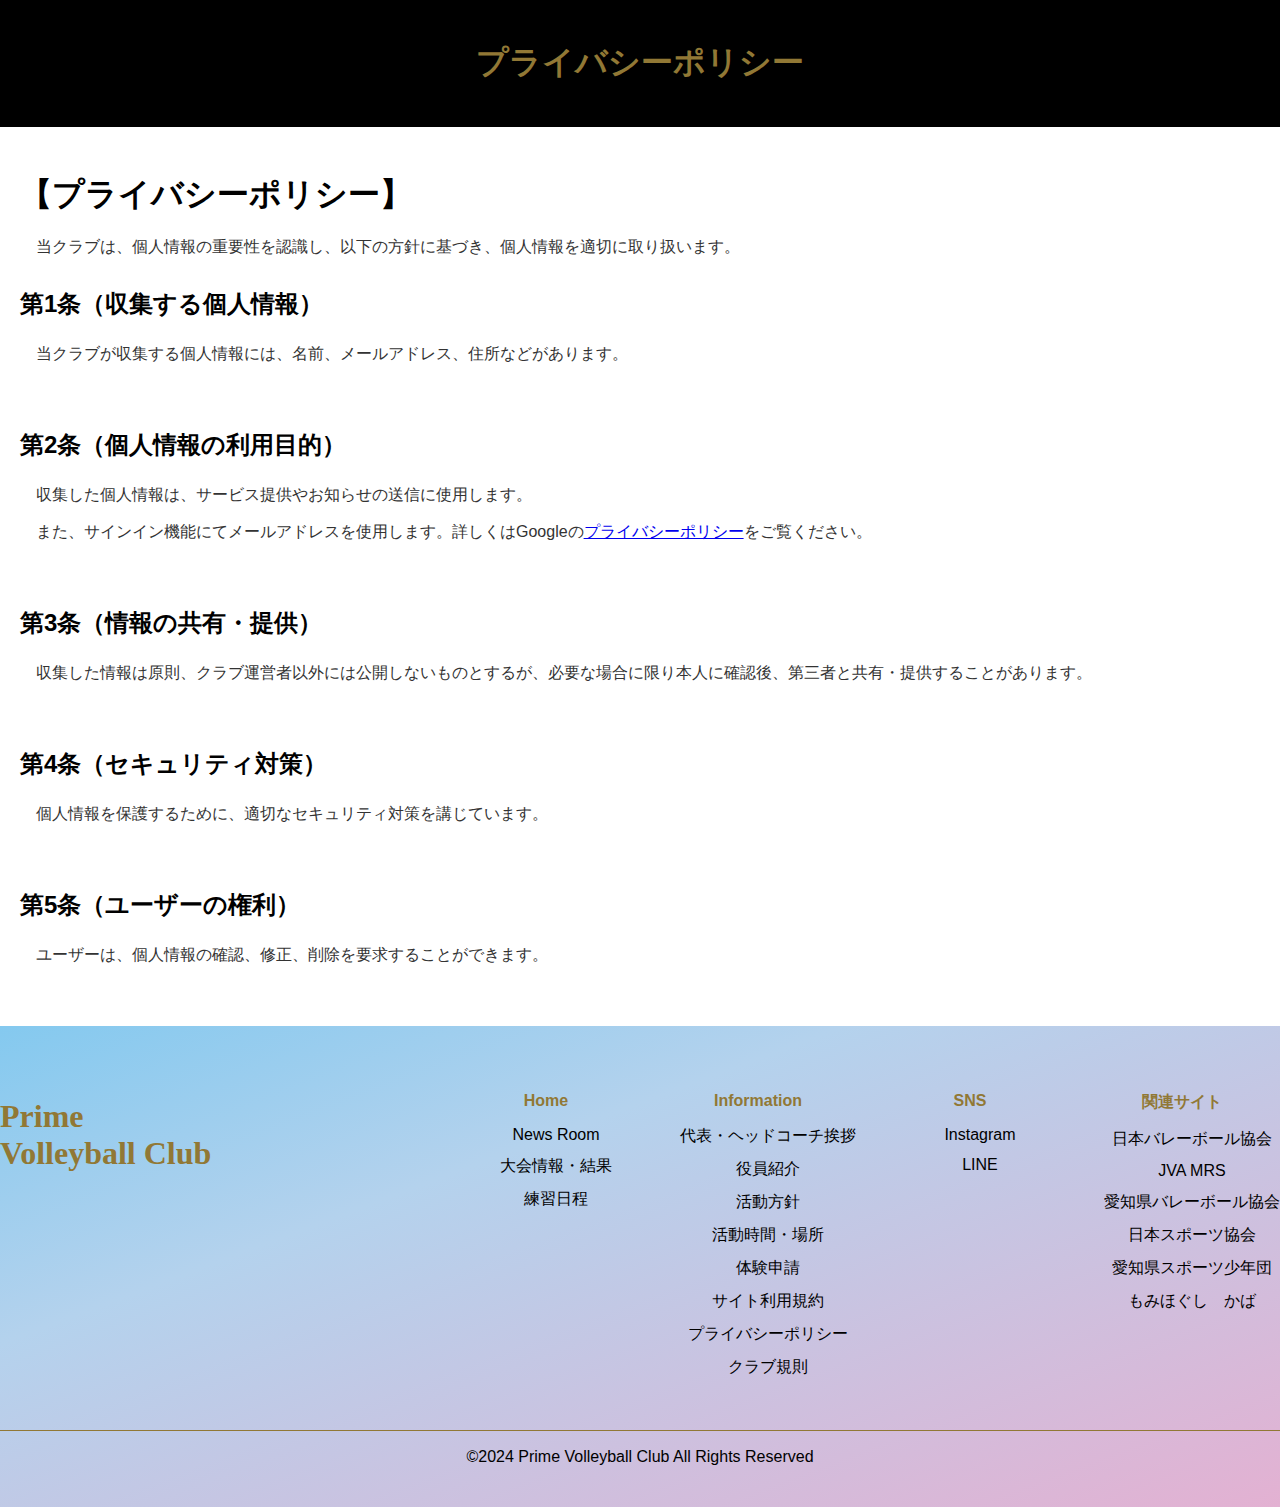
<file: privacy-policy.html>
<!DOCTYPE html>
<html lang="ja">
    <head>
        <meta charset="UTF-8">
        <meta name="viewport" content="width=device-width, initial-scale=1.0">
        <title>プライバシーポリシー</title>
        <link rel="stylesheet" href="rule.css">
    </head>
    <body>
        <header>
            <h1>プライバシーポリシー</h1>
        </header>

        <main>
            <!-- プライバシーポリシーセクション -->
            <section class="privacy-policy" id="privacy">
                <h2>【プライバシーポリシー】</h2>
                    <p>　当クラブは、個人情報の重要性を認識し、以下の方針に基づき、個人情報を適切に取り扱います。</p>

                <h3>第1条（収集する個人情報）</h3>
                    <p>　当クラブが収集する個人情報には、名前、メールアドレス、住所などがあります。</p>
                <br>
                <h3>第2条（個人情報の利用目的）</h3>
                    <p>　収集した個人情報は、サービス提供やお知らせの送信に使用します。</p>
                    <p>　また、サインイン機能にてメールアドレスを使用します。詳しくはGoogleの<a href="https://policies.google.com/privacy" target="_blank">プライバシーポリシー</a>をご覧ください。</p>
                <br>
                <h3>第3条（情報の共有・提供）</h3>
                    <p>　収集した情報は原則、クラブ運営者以外には公開しないものとするが、必要な場合に限り本人に確認後、第三者と共有・提供することがあります。</p>
                <br>
                <h3>第4条（セキュリティ対策）</h3>
                    <p>　個人情報を保護するために、適切なセキュリティ対策を講じています。</p>
                <br>
                <h3>第5条（ユーザーの権利）</h3>
                    <p>　ユーザーは、個人情報の確認、修正、削除を要求することができます。</p>
            </section>
        </main>
    </body>

    <footer class="foot">
        <div class="md-flex md-justify-between">
            <a href="https://prime-volleyball-club.github.io/TeamSite/" target="_blank" class="footer__logo">
            <h1 style="font-family: 'Monotype Corsiva'; color: #917835;">Prime<br>Volleyball Club</h1>
            </a>
            <div class="grid">
            <div>
                <p class="footer__navi-heading">Home</p>
                <ul class="footer__navi">
                <li><a href="https://prime-volleyball-club.github.io/TeamSite/#News" target="_blank">News Room</a></li>
                <li><a href="https://prime-volleyball-club.github.io/TeamSite/#News" target="_blank">大会情報・結果</a></li>
                <li><a href="https://prime-volleyball-club.github.io/TeamSite/#Day" target="_blank">練習日程</a></li>
                </ul>
            </div>
            <div>
                <p class="footer__navi-heading">Information</p>
                <ul class="footer__navi">
                <li><a href="https://prime-volleyball-club.github.io/TeamSite/greetings.html" target="_blank">代表・ヘッドコーチ挨拶</a></li>
                <li><a href="https://prime-volleyball-club.github.io/TeamSite/Staff" target="_blank">役員紹介</a></li>
                <li><a href="https://prime-volleyball-club.github.io/TeamSite/Activity-Policy.html" target="_blank">活動方針</a></li>
                <li><a href="https://prime-volleyball-club.github.io/TeamSite/Places%20of%20activity.html" target="_blank">活動時間・場所</a></li>
                <li><a href="https://docs.google.com/forms/d/e/1FAIpQLSfzNEtdX2Cyo7PQhjDFTgHLh-fwdBMlsT5beJZQQDjWmsn8Xg/viewform?usp=sf_link" target="_blank">体験申請</a></li>
                <li><a href="https://prime-volleyball-club.github.io/TeamSite/web-rule" target="_blank">サイト利用規約</a></li>
                <li><a href="https://prime-volleyball-club.github.io/TeamSite/privacy-policy" target="_blank">プライバシーポリシー</a></li>
                <li><a href="https://prime-volleyball-club.github.io/TeamSite/club-rule" target="_blank">クラブ規則</a></li>
                </ul>
            </div>
            <div>
                <p class="footer__navi-heading">SNS</p>
                <ul class="footer__navi">
                    <li><a href="https://www.instagram.com/prime_volleyball_club?utm_source=ig_web_button_share_sheet&igsh=ZDNlZDc0MzIxNw==" target="_blank">Instagram</a></li>
                    <li><a href="#" target="_blank">LINE</a></li>
                </ul>
            </div>
            <div>
                <p class="footer__navi-heading">関連サイト</p>
                <ul class="footer__navi">
                    <li><a href="https://www.jva.or.jp/" target="_blank">日本バレーボール協会</a></li>
                    <li><a href="https://jvamrs.jp/" target="_blank">JVA MRS</a></li>
                    <li><a href="https://www.aichi-va.gr.jp/" target="_blank">愛知県バレーボール協会</a></li>
                    <li><a href="https://www.japan-sports.or.jp/" target="_blank">日本スポーツ協会</a></li>
                    <li><a href="https://www.aichi-sports.or.jp/index.html" target="_blank">愛知県スポーツ少年団</a></li>
                    <li><a href="https://sites.google.com/view/momihogusi-kaba/%E3%83%9B%E3%83%BC%E3%83%A0" target="_blank">もみほぐし　かば</a></li>
                </ul>
            </div>
            </div>
        </div>
        <hr />
        <p class="copyright">©2024 Prime Volleyball Club All Rights Reserved
        </p>
    </footer>
</html>
</file>
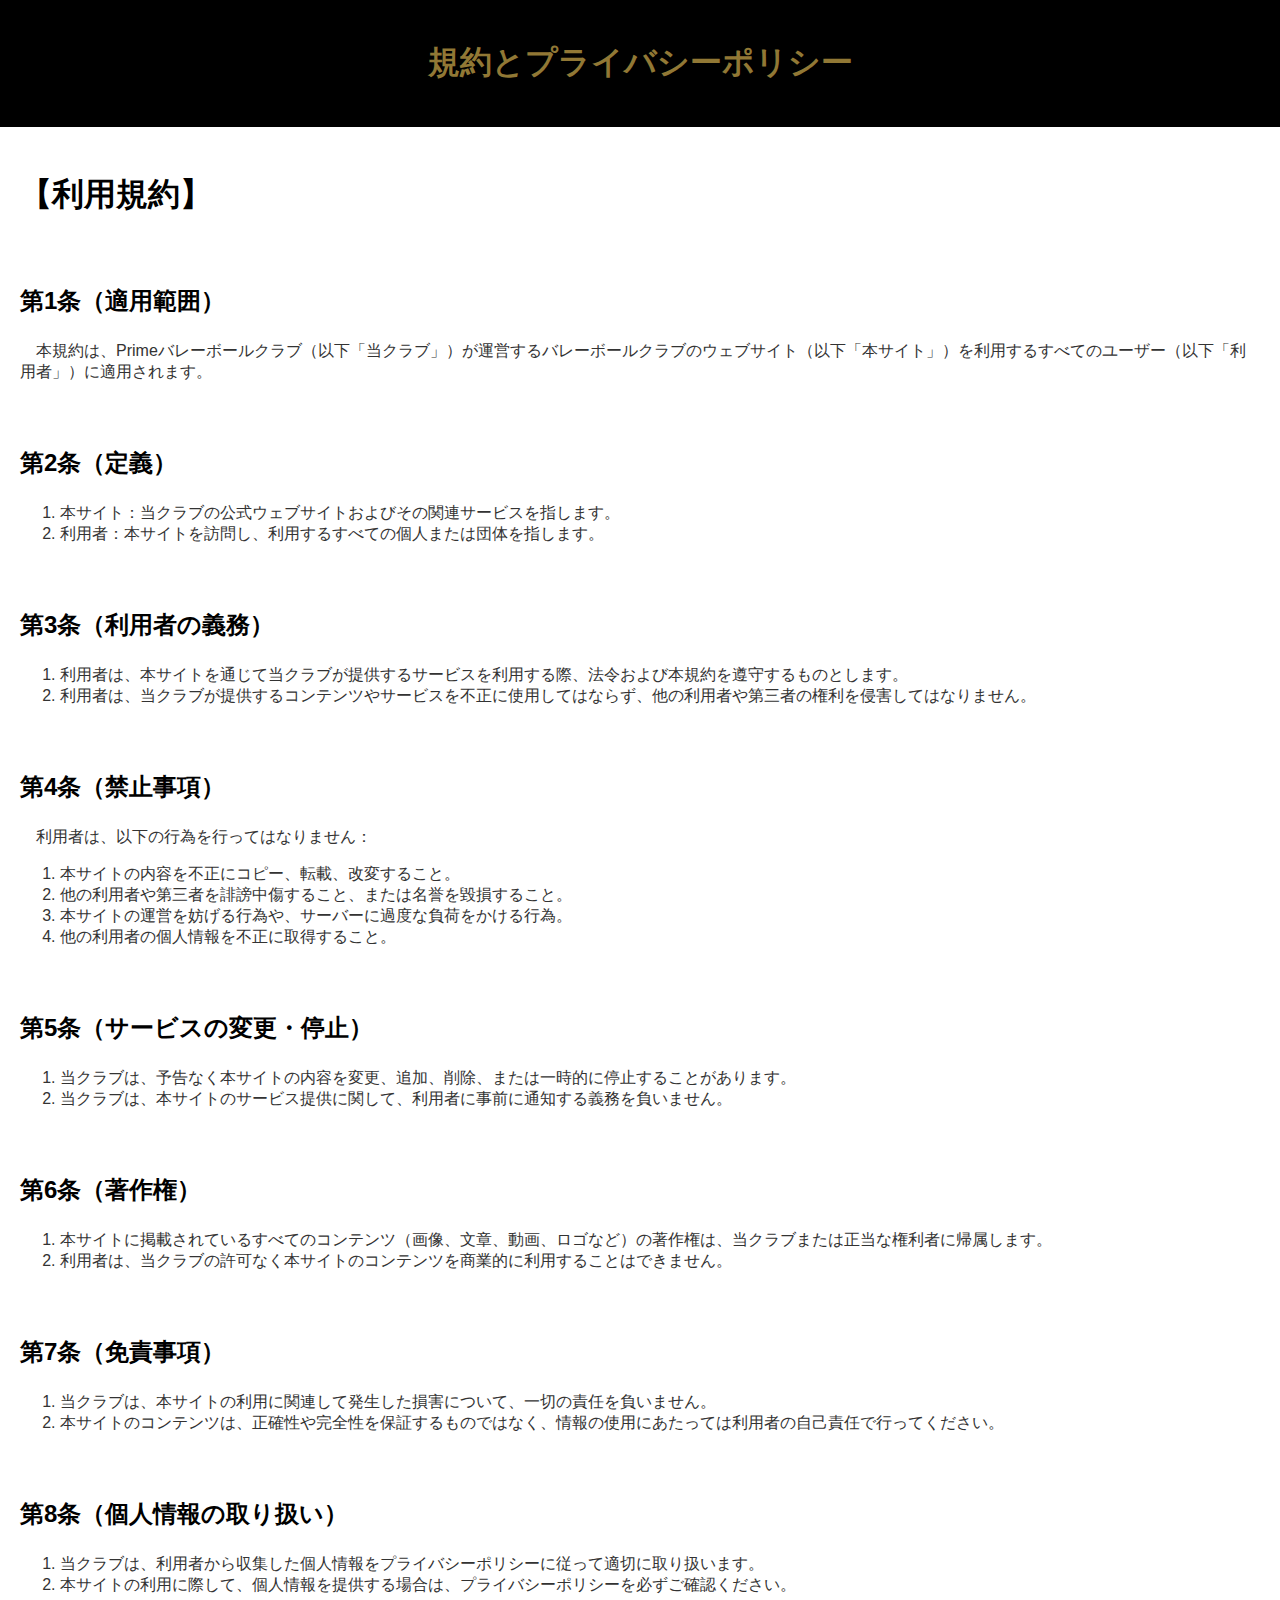
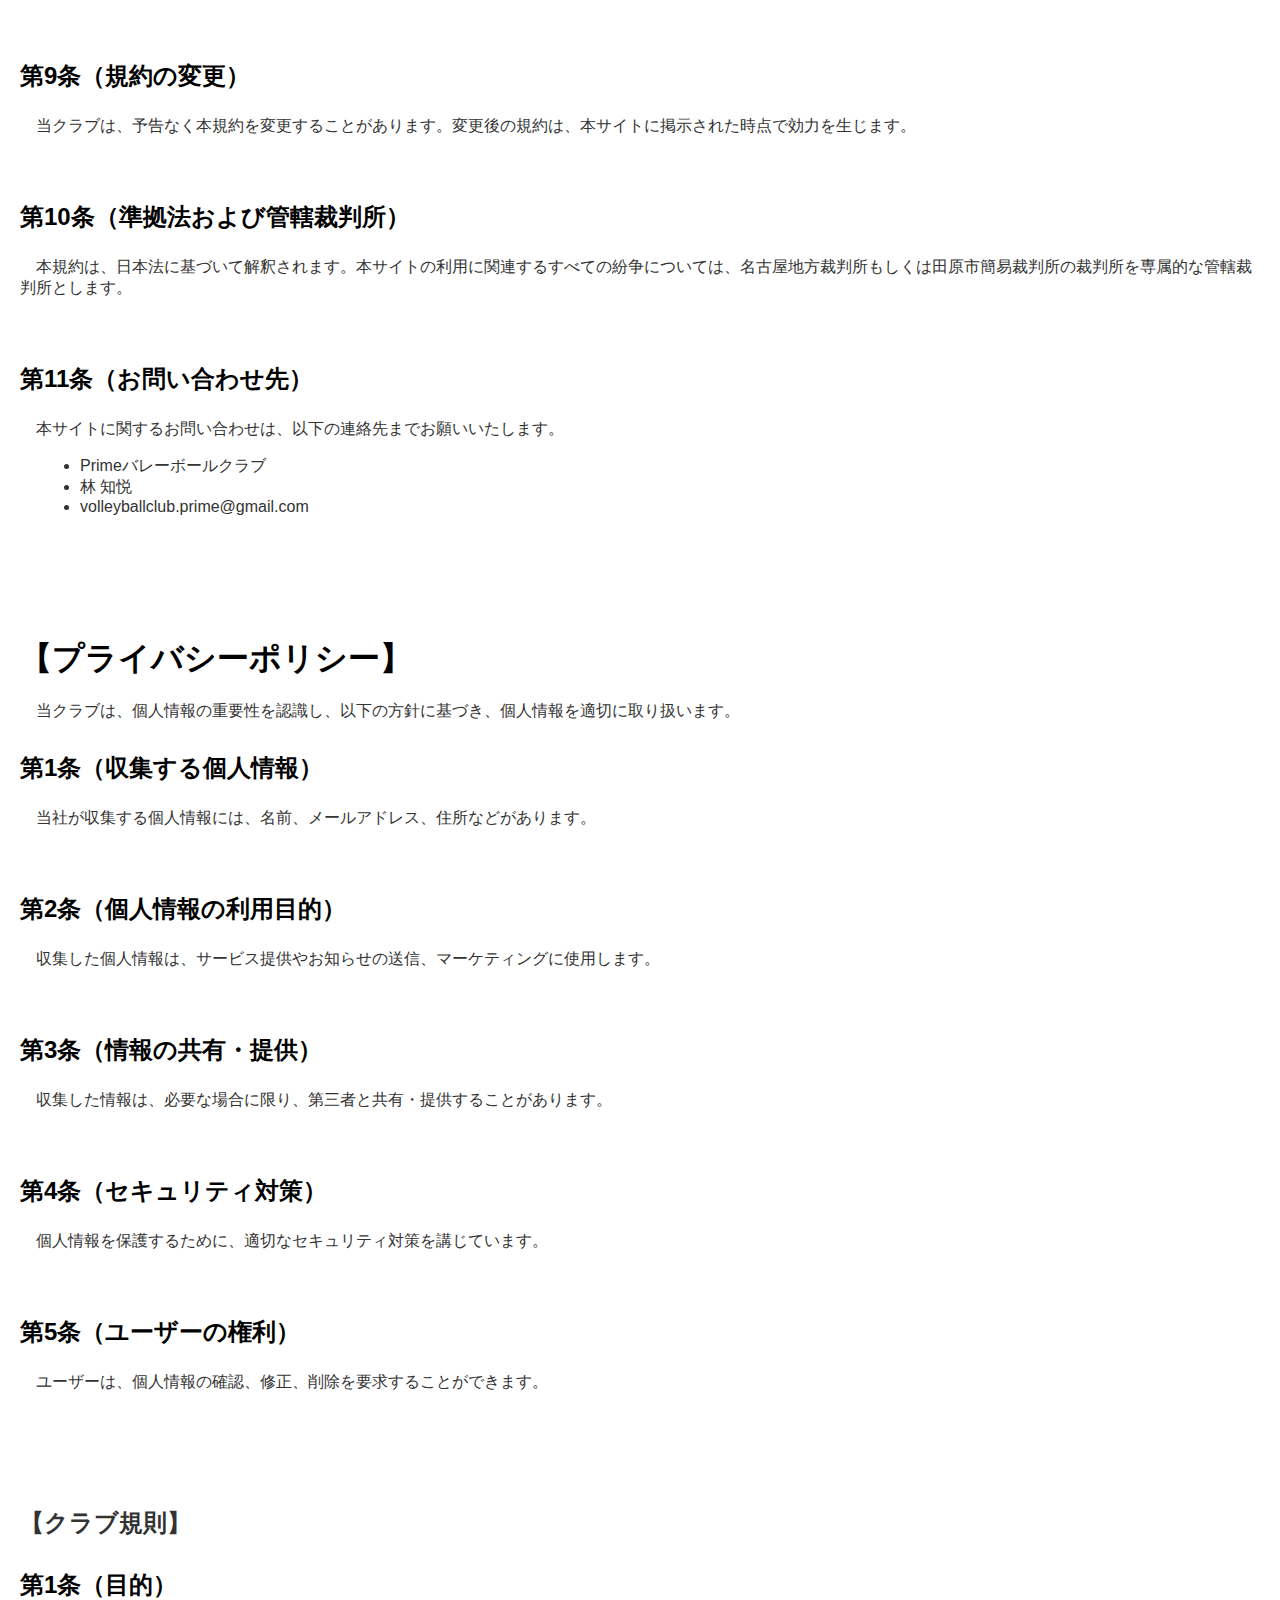
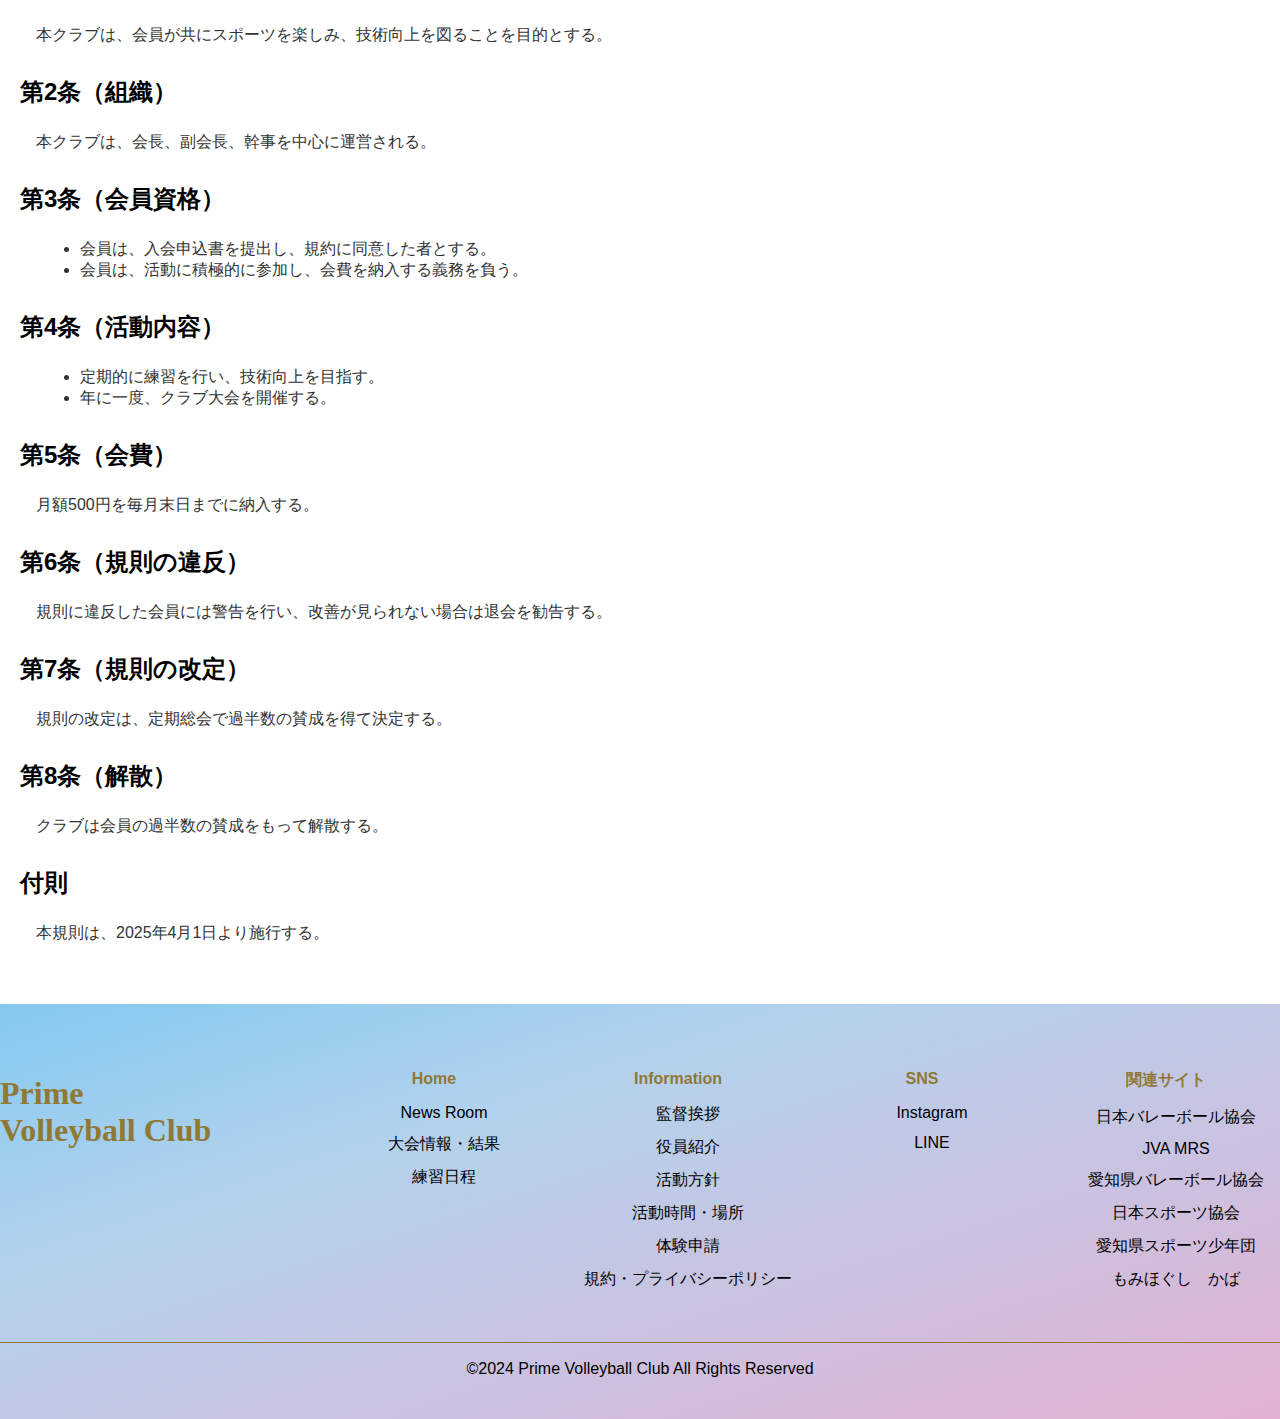
<file: rule.html>
<!DOCTYPE html>
<html lang="ja">
    <head>
        <meta charset="UTF-8">
        <meta name="viewport" content="width=device-width, initial-scale=1.0">
        <title>規約とプライバシーポリシー</title>
        <link rel="stylesheet" href="rule.css">
    </head>
    <body>
        <header>
            <h1>規約とプライバシーポリシー</h1>
        </header>

        <main>
            <!-- 利用規約セクション -->
            <section class="terms" id="webrule">
                <h2>【利用規約】</h2>
                <br>
                <h3>第1条（適用範囲）</h3>
                    <p>　本規約は、Primeバレーボールクラブ（以下「当クラブ」）が運営するバレーボールクラブのウェブサイト（以下「本サイト」）を利用するすべてのユーザー（以下「利用者」）に適用されます。</p>
                <br>
                <h3>第2条（定義）</h3>
                    <ol>
                        <li>本サイト：当クラブの公式ウェブサイトおよびその関連サービスを指します。</li>
                        <li>利用者：本サイトを訪問し、利用するすべての個人または団体を指します。</li>
                    </ol>
                <br>
                <h3>第3条（利用者の義務）</h3>
                    <ol>
                        <li>利用者は、本サイトを通じて当クラブが提供するサービスを利用する際、法令および本規約を遵守するものとします。</li>
                        <li>利用者は、当クラブが提供するコンテンツやサービスを不正に使用してはならず、他の利用者や第三者の権利を侵害してはなりません。</li>
                    </ol>
                <br>
                <h3>第4条（禁止事項）</h3>
                    <p>　利用者は、以下の行為を行ってはなりません：</p>
                    <ol>
                        <li>本サイトの内容を不正にコピー、転載、改変すること。</li>
                        <li>他の利用者や第三者を誹謗中傷すること、または名誉を毀損すること。</li>
                        <li>本サイトの運営を妨げる行為や、サーバーに過度な負荷をかける行為。</li>
                        <li>他の利用者の個人情報を不正に取得すること。</li>
                    </ol>
                <br>
                <h3>第5条（サービスの変更・停止）</h3>
                    <ol>
                        <li>当クラブは、予告なく本サイトの内容を変更、追加、削除、または一時的に停止することがあります。</li>
                        <li>当クラブは、本サイトのサービス提供に関して、利用者に事前に通知する義務を負いません。</li>
                    </ol>
                <br>
                <h3>第6条（著作権）</h3>
                    <ol>
                        <li>本サイトに掲載されているすべてのコンテンツ（画像、文章、動画、ロゴなど）の著作権は、当クラブまたは正当な権利者に帰属します。</li>
                        <li>利用者は、当クラブの許可なく本サイトのコンテンツを商業的に利用することはできません。</li>
                    </ol>
                <br>
                <h3>第7条（免責事項）</h3>
                    <ol>
                        <li>当クラブは、本サイトの利用に関連して発生した損害について、一切の責任を負いません。</li>
                        <li>本サイトのコンテンツは、正確性や完全性を保証するものではなく、情報の使用にあたっては利用者の自己責任で行ってください。</li>
                    </ol>
                <br>
                <h3>第8条（個人情報の取り扱い）</h3>
                    <ol>
                        <li>当クラブは、利用者から収集した個人情報をプライバシーポリシーに従って適切に取り扱います。</li>
                        <li>本サイトの利用に際して、個人情報を提供する場合は、プライバシーポリシーを必ずご確認ください。</li>
                    </ol>
                <br>
                <h3>第9条（規約の変更）</h3>
                    <p>　当クラブは、予告なく本規約を変更することがあります。変更後の規約は、本サイトに掲示された時点で効力を生じます。</p>
                <br>
                <h3>第10条（準拠法および管轄裁判所）</h3>
                    <p>　本規約は、日本法に基づいて解釈されます。本サイトの利用に関連するすべての紛争については、名古屋地方裁判所もしくは田原市簡易裁判所の裁判所を専属的な管轄裁判所とします。</p>
                <br>
                <h3>第11条（お問い合わせ先）</h3>
                    <p>　本サイトに関するお問い合わせは、以下の連絡先までお願いいたします。</p>
                    <ul>
                        <li>Primeバレーボールクラブ</li>
                        <li>林 知悦</li>
                        <li>volleyballclub.prime@gmail.com</li>
                    </ul>
            </section>
            <br>
            <br>
            <br>
            <!-- プライバシーポリシーセクション -->
            <section class="privacy-policy" id="privacy">
                <h2>【プライバシーポリシー】</h2>
                    <p>　当クラブは、個人情報の重要性を認識し、以下の方針に基づき、個人情報を適切に取り扱います。</p>

                <h3>第1条（収集する個人情報）</h3>
                    <p>　当社が収集する個人情報には、名前、メールアドレス、住所などがあります。</p>
                <br>
                <h3>第2条（個人情報の利用目的）</h3>
                    <p>　収集した個人情報は、サービス提供やお知らせの送信、マーケティングに使用します。</p>
                <br>
                <h3>第3条（情報の共有・提供）</h3>
                    <p>　収集した情報は、必要な場合に限り、第三者と共有・提供することがあります。</p>
                <br>
                <h3>第4条（セキュリティ対策）</h3>
                    <p>　個人情報を保護するために、適切なセキュリティ対策を講じています。</p>
                <br>
                <h3>第5条（ユーザーの権利）</h3>
                    <p>　ユーザーは、個人情報の確認、修正、削除を要求することができます。</p>
            </section>
            <br>
            <br>
            <br>
            <!-- クラブ規則セクション -->
            <section class="club-terms" id="clubrule">
                <h2>【クラブ規則】</h2>
                    <h3>第1条（目的）</h3>
                        <p>　本クラブは、会員が共にスポーツを楽しみ、技術向上を図ることを目的とする。</p>
            
                    <h3>第2条（組織）</h3>
                        <p>　本クラブは、会長、副会長、幹事を中心に運営される。</p>

                    <h3>第3条（会員資格）</h3>
                        <ul>
                            <li>会員は、入会申込書を提出し、規約に同意した者とする。</li>
                            <li>会員は、活動に積極的に参加し、会費を納入する義務を負う。</li>
                        </ul>
                
                    <h3>第4条（活動内容）</h3>
                        <ul>
                            <li>定期的に練習を行い、技術向上を目指す。</li>
                            <li>年に一度、クラブ大会を開催する。</li>
                        </ul>
                
                    <h3>第5条（会費）</h3>
                        <p>　月額500円を毎月末日までに納入する。</p>
                
                    <h3>第6条（規則の違反）</h3>
                        <p>　規則に違反した会員には警告を行い、改善が見られない場合は退会を勧告する。</p>
                
                    <h3>第7条（規則の改定）</h3>
                        <p>　規則の改定は、定期総会で過半数の賛成を得て決定する。</p>
                
                    <h3>第8条（解散）</h3>
                        <p>　クラブは会員の過半数の賛成をもって解散する。</p>
                
                    <h3>付則</h3>
                        <p>　本規則は、2025年4月1日より施行する。</p>
            </section>
        </main>
    </body>

    <footer class="foot">
        <div class="md-flex md-justify-between">
            <a href="https://prime-volleyball-club.github.io/TeamSite/" class="footer__logo">
            <h1 style="font-family: 'Monotype Corsiva'; color: #917835;">Prime<br>Volleyball Club</h1>
            </a>
            <div class="grid">
            <div>
                <p class="footer__navi-heading">Home</p>
                <ul class="footer__navi">
                <li><a href="https://prime-volleyball-club.github.io/TeamSite/#News">News Room</a></li>
                <li><a href="https://prime-volleyball-club.github.io/TeamSite/#News">大会情報・結果</a></li>
                <li><a href="https://prime-volleyball-club.github.io/TeamSite/#Day">練習日程</a></li>
                </ul>
            </div>
            <div>
                <p class="footer__navi-heading">Information</p>
                <ul class="footer__navi">
                <li><a href="#">監督挨拶</a></li>
                <li><a href="https://prime-volleyball-club.github.io/TeamSite/Staff">役員紹介</a></li>
                <li><a href="#">活動方針</a></li>
                <li><a href="#">活動時間・場所</a></li>
                <li><a href="https://docs.google.com/forms/d/e/1FAIpQLSfzNEtdX2Cyo7PQhjDFTgHLh-fwdBMlsT5beJZQQDjWmsn8Xg/viewform?usp=sf_link">体験申請</a></li>
                <li><a href="https://prime-volleyball-club.github.io/TeamSite/rule">規約・プライバシーポリシー</a></li>
                </ul>
            </div>
            <div>
                <p class="footer__navi-heading">SNS</p>
                <ul class="footer__navi">
                    <li><a href="#">Instagram</a></li>
                    <li><a href="#">LINE</a></li>
                </ul>
            </div>
            <div>
                <p class="footer__navi-heading">関連サイト</p>
                <ul class="footer__navi">
                    <li><a href="https://www.jva.or.jp/">日本バレーボール協会</a></li>
                    <li><a href="https://jvamrs.jp/">JVA MRS</a></li>
                    <li><a href="https://www.aichi-va.gr.jp/">愛知県バレーボール協会</a></li>
                    <li><a href="https://www.japan-sports.or.jp/">日本スポーツ協会</a></li>
                    <li><a href="https://www.aichi-sports.or.jp/index.html">愛知県スポーツ少年団</a></li>
                    <li><a href="https://sites.google.com/view/momihogusi-kaba/%E3%83%9B%E3%83%BC%E3%83%A0">もみほぐし　かば</a></li>
                </ul>
            </div>
            </div>
        </div>
        <hr />
        <p class="copyright">©2024 Prime Volleyball Club All Rights Reserved
        </p>
    </footer>
</html>
</file>
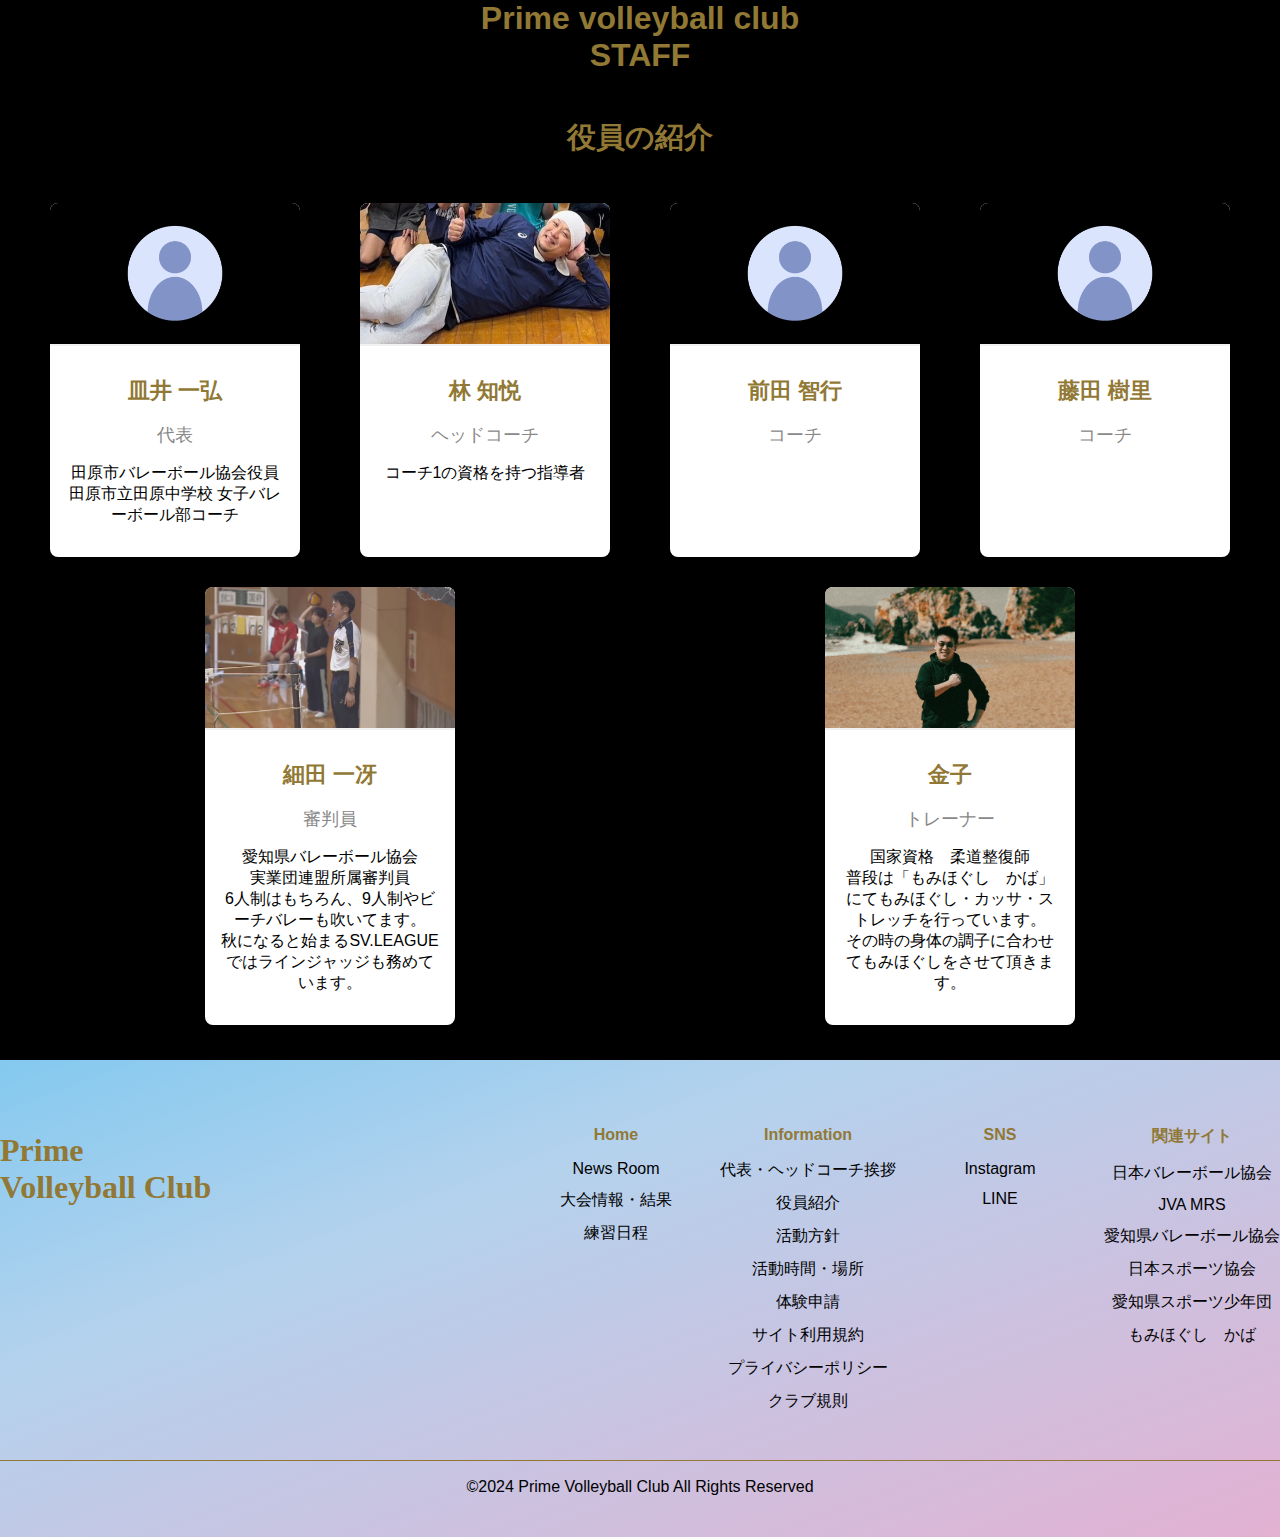
<file: Staff.html>
<!DOCTYPE html>
<html lang="ja">
    <head>
        <meta charset="UTF-8">
        <meta name="viewport" content="width=device-width, initial-scale=1.0">
        <title>役員紹介</title>
        <link rel="stylesheet" href="staff.css">
    </head>
    <body>
        <header>
            <h1>Prime volleyball club<br>STAFF</h1>
        </header>
        
        <main>
            <section class="executive-profile">
                <h2>役員の紹介</h2>

                <div class="profiles">
                    <div class="profile">
                        <img src="No_Picture.png" class="profile-photo">
                        <div class="profile-info">
                            <h3>皿井 一弘</h3>
                            <p class="position">代表</p>
                            <p class="bio">田原市バレーボール協会役員<br>田原市立田原中学校 女子バレーボール部コーチ</p>
                        </div>
                    </div>

                    <div class="profile">
                        <img src="林監督.jpg" class="profile-photo">
                        <div class="profile-info">
                            <h3>林 知悦</h3>
                            <p class="position">ヘッドコーチ</p>
                            <p class="bio">コーチ1の資格を持つ指導者</p>
                        </div>
                    </div>

                    <div class="profile">
                        <img src="No_Picture.png" class="profile-photo">
                        <div class="profile-info">
                            <h3>前田 智行</h3>
                            <p class="position">コーチ</p>
                            <p class="bio"></p>
                        </div>
                    </div>

                    <div class="profile">
                        <img src="No_Picture.png" class="profile-photo">
                        <div class="profile-info">
                            <h3>藤田 樹里</h3>
                            <p class="position">コーチ</p>
                            <p class="bio"></p>
                        </div>
                    </div>

                    <div class="profile">
                        <img src="細田審判員.jpg" class="profile-photo">
                        <div class="profile-info">
                            <h3>細田 一冴</h3>
                            <p class="position">審判員</p>
                            <p class="bio">愛知県バレーボール協会<br>実業団連盟所属審判員<br>6人制はもちろん、9人制やビーチバレーも吹いてます。<br>秋になると始まるSV.LEAGUEではラインジャッジも務めています。</p>
                        </div>
                    </div>
                    
                    <div class="profile">
                        <img src="金子トレーナー.JPG" class="profile-photo">
                        <div class="profile-info">
                            <h3>金子</h3>
                            <p class="position">トレーナー</p>
                            <p class="bio">国家資格　柔道整復師<br>普段は「もみほぐし　かば」にてもみほぐし・カッサ・ストレッチを行っています。<br>その時の身体の調子に合わせてもみほぐしをさせて頂きます。</p>
                        </div>
                    </div>
                </div>
            </section>
        </main>
    </body>
    <footer class="foot">
        <div class="md-flex md-justify-between">
            <a href="https://prime-volleyball-club.github.io/TeamSite/" target="_blank" class="footer__logo">
            <h1 style="font-family: 'Monotype Corsiva'; color: #917835;">Prime<br>Volleyball Club</h1>
            </a>
            <div class="grid">
            <div>
                <p class="footer__navi-heading">Home</p>
                <ul class="footer__navi">
                <li><a href="https://prime-volleyball-club.github.io/TeamSite/#News" target="_blank">News Room</a></li>
                <li><a href="https://prime-volleyball-club.github.io/TeamSite/#News" target="_blank">大会情報・結果</a></li>
                <li><a href="https://prime-volleyball-club.github.io/TeamSite/#Day" target="_blank">練習日程</a></li>
                </ul>
            </div>
            <div>
                <p class="footer__navi-heading">Information</p>
                <ul class="footer__navi">
                <li><a href="https://prime-volleyball-club.github.io/TeamSite/greetings.html" target="_blank">代表・ヘッドコーチ挨拶</a></li>
                <li><a href="https://prime-volleyball-club.github.io/TeamSite/Staff" target="_blank">役員紹介</a></li>
                <li><a href="https://prime-volleyball-club.github.io/TeamSite/Activity-Policy.html" target="_blank">活動方針</a></li>
                <li><a href="https://prime-volleyball-club.github.io/TeamSite/Places%20of%20activity.html" target="_blank">活動時間・場所</a></li>
                <li><a href="https://docs.google.com/forms/d/e/1FAIpQLSfzNEtdX2Cyo7PQhjDFTgHLh-fwdBMlsT5beJZQQDjWmsn8Xg/viewform?usp=sf_link" target="_blank">体験申請</a></li>
                <li><a href="https://prime-volleyball-club.github.io/TeamSite/web-rule" target="_blank">サイト利用規約</a></li>
                <li><a href="https://prime-volleyball-club.github.io/TeamSite/privacy-policy" target="_blank">プライバシーポリシー</a></li>
                <li><a href="https://prime-volleyball-club.github.io/TeamSite/club-rule" target="_blank">クラブ規則</a></li>
                </ul>
            </div>
            <div>
                <p class="footer__navi-heading">SNS</p>
                <ul class="footer__navi">
                    <li><a href="https://www.instagram.com/prime_volleyball_club?utm_source=ig_web_button_share_sheet&igsh=ZDNlZDc0MzIxNw==" target="_blank">Instagram</a></li>
                    <li><a href="#" target="_blank">LINE</a></li>
                </ul>
            </div>
            <div>
                <p class="footer__navi-heading">関連サイト</p>
                <ul class="footer__navi">
                    <li><a href="https://www.jva.or.jp/" target="_blank">日本バレーボール協会</a></li>
                    <li><a href="https://jvamrs.jp/" target="_blank">JVA MRS</a></li>
                    <li><a href="https://www.aichi-va.gr.jp/" target="_blank">愛知県バレーボール協会</a></li>
                    <li><a href="https://www.japan-sports.or.jp/" target="_blank">日本スポーツ協会</a></li>
                    <li><a href="https://www.aichi-sports.or.jp/index.html" target="_blank">愛知県スポーツ少年団</a></li>
                    <li><a href="https://sites.google.com/view/momihogusi-kaba/%E3%83%9B%E3%83%BC%E3%83%A0" target="_blank">もみほぐし　かば</a></li>
                </ul>
            </div>
            </div>
        </div>
        <hr />
        <p class="copyright">©2024 Prime Volleyball Club All Rights Reserved
        </p>
    </footer>
</html>
</file>
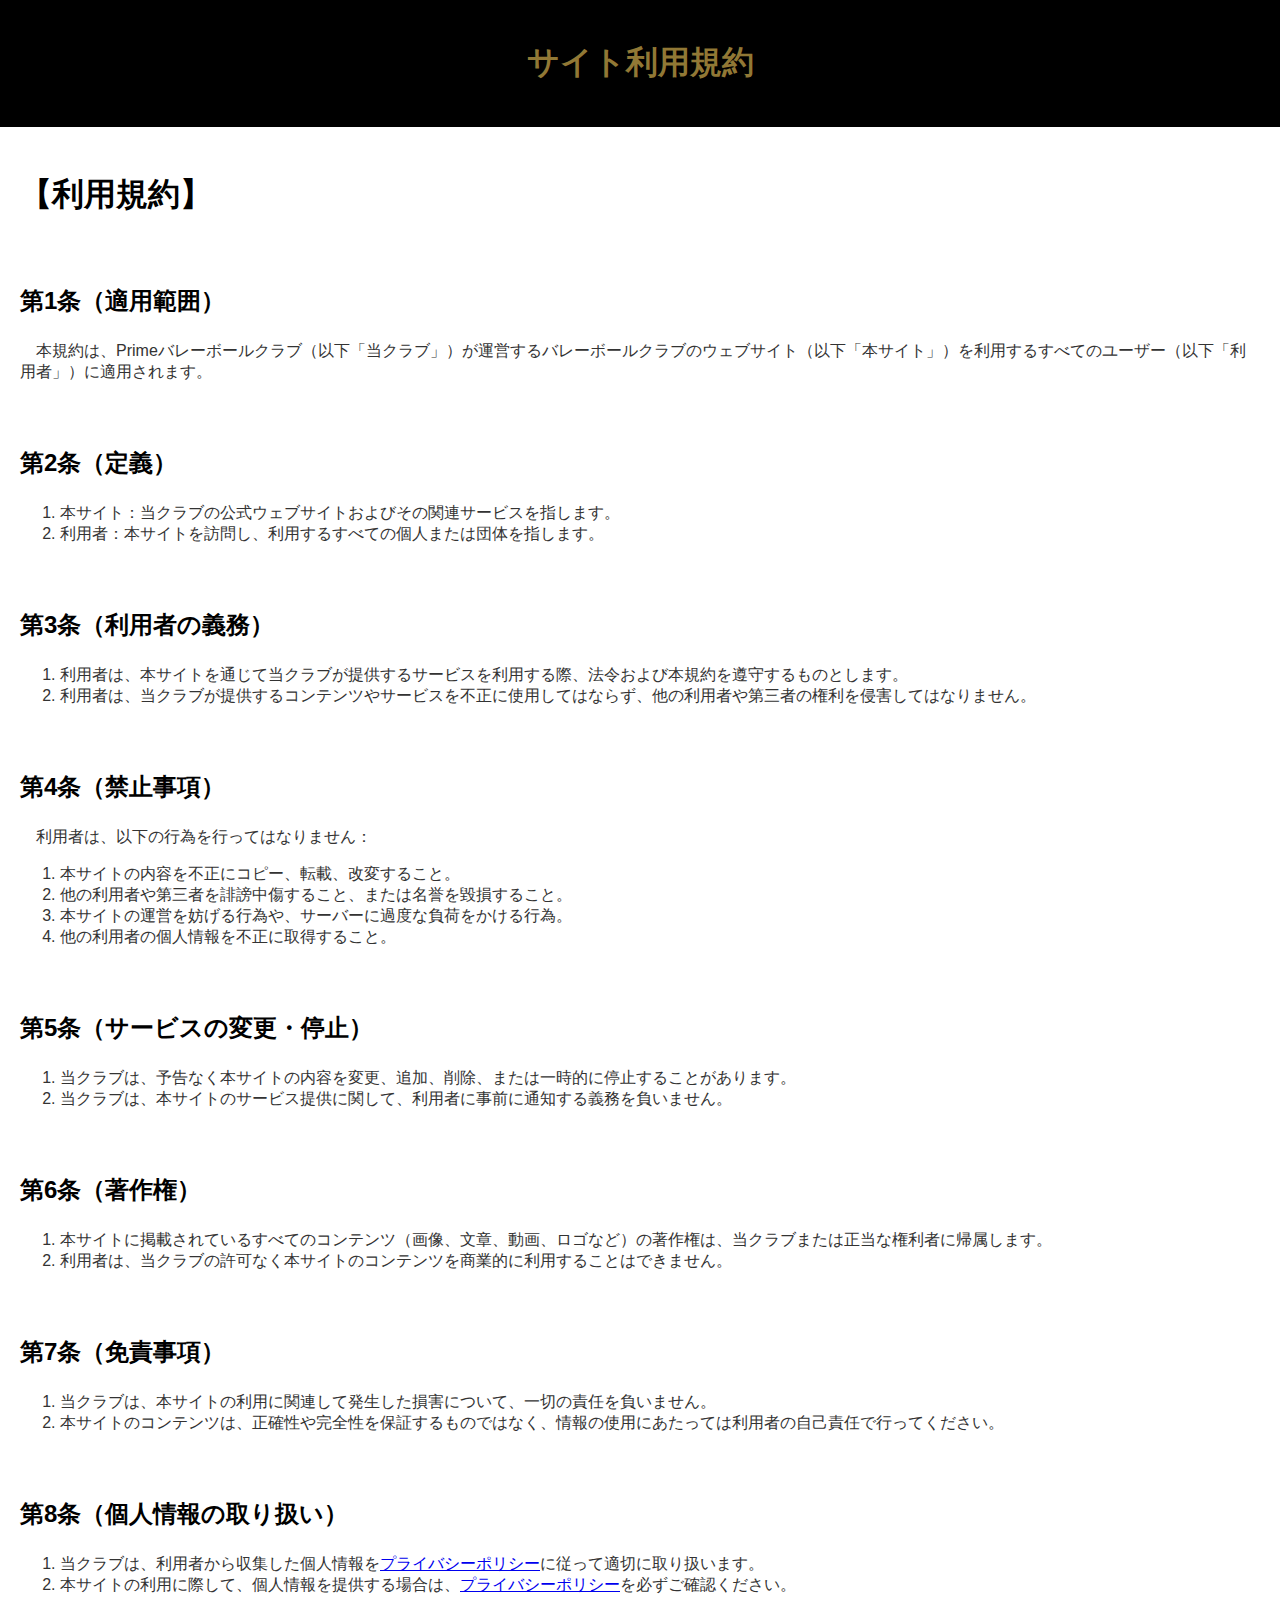
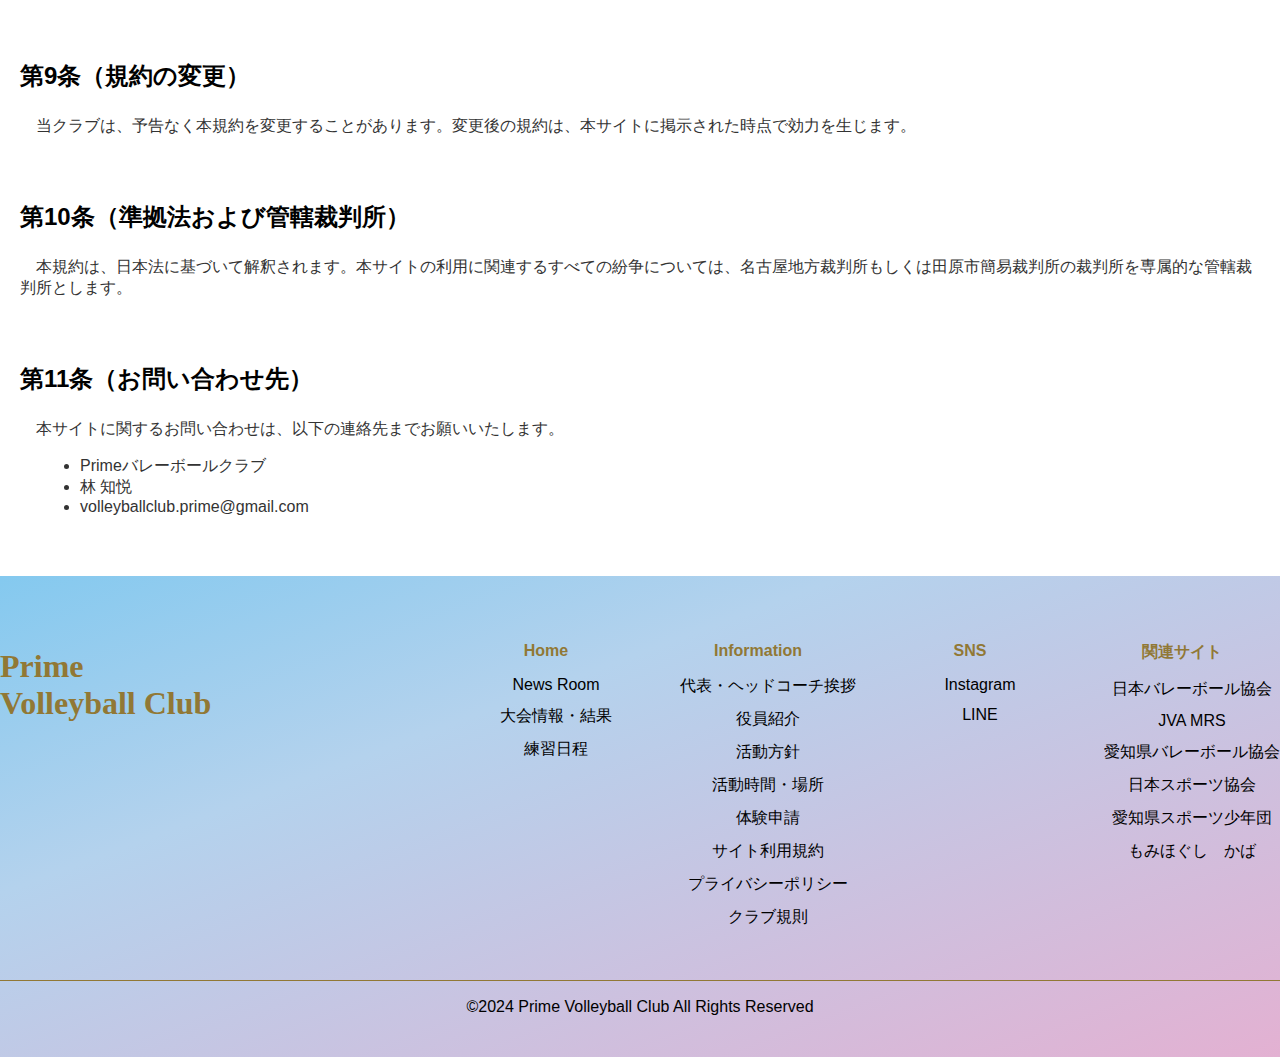
<file: web-rule.html>
<!DOCTYPE html>
<html lang="ja">
    <head>
        <meta charset="UTF-8">
        <meta name="viewport" content="width=device-width, initial-scale=1.0">
        <title>サイト利用規約</title>
        <link rel="stylesheet" href="rule.css">
    </head>
    <body>
        <header>
            <h1>サイト利用規約</h1>
        </header>

        <main>
            <!-- 利用規約セクション -->
            <section class="terms" id="webrule">
                <h2>【利用規約】</h2>
                <br>
                <h3>第1条（適用範囲）</h3>
                    <p>　本規約は、Primeバレーボールクラブ（以下「当クラブ」）が運営するバレーボールクラブのウェブサイト（以下「本サイト」）を利用するすべてのユーザー（以下「利用者」）に適用されます。</p>
                <br>
                <h3>第2条（定義）</h3>
                    <ol>
                        <li>本サイト：当クラブの公式ウェブサイトおよびその関連サービスを指します。</li>
                        <li>利用者：本サイトを訪問し、利用するすべての個人または団体を指します。</li>
                    </ol>
                <br>
                <h3>第3条（利用者の義務）</h3>
                    <ol>
                        <li>利用者は、本サイトを通じて当クラブが提供するサービスを利用する際、法令および本規約を遵守するものとします。</li>
                        <li>利用者は、当クラブが提供するコンテンツやサービスを不正に使用してはならず、他の利用者や第三者の権利を侵害してはなりません。</li>
                    </ol>
                <br>
                <h3>第4条（禁止事項）</h3>
                    <p>　利用者は、以下の行為を行ってはなりません：</p>
                    <ol>
                        <li>本サイトの内容を不正にコピー、転載、改変すること。</li>
                        <li>他の利用者や第三者を誹謗中傷すること、または名誉を毀損すること。</li>
                        <li>本サイトの運営を妨げる行為や、サーバーに過度な負荷をかける行為。</li>
                        <li>他の利用者の個人情報を不正に取得すること。</li>
                    </ol>
                <br>
                <h3>第5条（サービスの変更・停止）</h3>
                    <ol>
                        <li>当クラブは、予告なく本サイトの内容を変更、追加、削除、または一時的に停止することがあります。</li>
                        <li>当クラブは、本サイトのサービス提供に関して、利用者に事前に通知する義務を負いません。</li>
                    </ol>
                <br>
                <h3>第6条（著作権）</h3>
                    <ol>
                        <li>本サイトに掲載されているすべてのコンテンツ（画像、文章、動画、ロゴなど）の著作権は、当クラブまたは正当な権利者に帰属します。</li>
                        <li>利用者は、当クラブの許可なく本サイトのコンテンツを商業的に利用することはできません。</li>
                    </ol>
                <br>
                <h3>第7条（免責事項）</h3>
                    <ol>
                        <li>当クラブは、本サイトの利用に関連して発生した損害について、一切の責任を負いません。</li>
                        <li>本サイトのコンテンツは、正確性や完全性を保証するものではなく、情報の使用にあたっては利用者の自己責任で行ってください。</li>
                    </ol>
                <br>
                <h3>第8条（個人情報の取り扱い）</h3>
                    <ol>
                        <li>当クラブは、利用者から収集した個人情報を<a href="https://prime-volleyball-club.github.io/TeamSite/privacy-policy">プライバシーポリシー</a>に従って適切に取り扱います。</li>
                        <li>本サイトの利用に際して、個人情報を提供する場合は、<a href="https://prime-volleyball-club.github.io/TeamSite/privacy-policy">プライバシーポリシー</a>を必ずご確認ください。</li>
                    </ol>
                <br>
                <h3>第9条（規約の変更）</h3>
                    <p>　当クラブは、予告なく本規約を変更することがあります。変更後の規約は、本サイトに掲示された時点で効力を生じます。</p>
                <br>
                <h3>第10条（準拠法および管轄裁判所）</h3>
                    <p>　本規約は、日本法に基づいて解釈されます。本サイトの利用に関連するすべての紛争については、名古屋地方裁判所もしくは田原市簡易裁判所の裁判所を専属的な管轄裁判所とします。</p>
                <br>
                <h3>第11条（お問い合わせ先）</h3>
                    <p>　本サイトに関するお問い合わせは、以下の連絡先までお願いいたします。</p>
                    <ul>
                        <li>Primeバレーボールクラブ</li>
                        <li>林 知悦</li>
                        <li>volleyballclub.prime@gmail.com</li>
                    </ul>
            </section>
        </main>
    </body>

    <footer class="foot">
        <div class="md-flex md-justify-between">
            <a href="https://prime-volleyball-club.github.io/TeamSite/" target="_blank" class="footer__logo">
            <h1 style="font-family: 'Monotype Corsiva'; color: #917835;">Prime<br>Volleyball Club</h1>
            </a>
            <div class="grid">
            <div>
                <p class="footer__navi-heading">Home</p>
                <ul class="footer__navi">
                <li><a href="https://prime-volleyball-club.github.io/TeamSite/#News" target="_blank">News Room</a></li>
                <li><a href="https://prime-volleyball-club.github.io/TeamSite/#News" target="_blank">大会情報・結果</a></li>
                <li><a href="https://prime-volleyball-club.github.io/TeamSite/#Day" target="_blank">練習日程</a></li>
                </ul>
            </div>
            <div>
                <p class="footer__navi-heading">Information</p>
                <ul class="footer__navi">
                <li><a href="https://prime-volleyball-club.github.io/TeamSite/greetings.html" target="_blank">代表・ヘッドコーチ挨拶</a></li>
                <li><a href="https://prime-volleyball-club.github.io/TeamSite/Staff" target="_blank">役員紹介</a></li>
                <li><a href="https://prime-volleyball-club.github.io/TeamSite/Activity-Policy.html" target="_blank">活動方針</a></li>
                <li><a href="https://prime-volleyball-club.github.io/TeamSite/Places%20of%20activity.html" target="_blank">活動時間・場所</a></li>
                <li><a href="https://docs.google.com/forms/d/e/1FAIpQLSfzNEtdX2Cyo7PQhjDFTgHLh-fwdBMlsT5beJZQQDjWmsn8Xg/viewform?usp=sf_link" target="_blank">体験申請</a></li>
                <li><a href="https://prime-volleyball-club.github.io/TeamSite/web-rule" target="_blank">サイト利用規約</a></li>
                <li><a href="https://prime-volleyball-club.github.io/TeamSite/privacy-policy" target="_blank">プライバシーポリシー</a></li>
                <li><a href="https://prime-volleyball-club.github.io/TeamSite/club-rule" target="_blank">クラブ規則</a></li>
                </ul>
            </div>
            <div>
                <p class="footer__navi-heading">SNS</p>
                <ul class="footer__navi">
                    <li><a href="https://www.instagram.com/prime_volleyball_club?utm_source=ig_web_button_share_sheet&igsh=ZDNlZDc0MzIxNw==" target="_blank">Instagram</a></li>
                    <li><a href="#" target="_blank">LINE</a></li>
                </ul>
            </div>
            <div>
                <p class="footer__navi-heading">関連サイト</p>
                <ul class="footer__navi">
                    <li><a href="https://www.jva.or.jp/" target="_blank">日本バレーボール協会</a></li>
                    <li><a href="https://jvamrs.jp/" target="_blank">JVA MRS</a></li>
                    <li><a href="https://www.aichi-va.gr.jp/" target="_blank">愛知県バレーボール協会</a></li>
                    <li><a href="https://www.japan-sports.or.jp/" target="_blank">日本スポーツ協会</a></li>
                    <li><a href="https://www.aichi-sports.or.jp/index.html" target="_blank">愛知県スポーツ少年団</a></li>
                    <li><a href="https://sites.google.com/view/momihogusi-kaba/%E3%83%9B%E3%83%BC%E3%83%A0" target="_blank">もみほぐし　かば</a></li>
                </ul>
            </div>
            </div>
        </div>
        <hr />
        <p class="copyright">©2024 Prime Volleyball Club All Rights Reserved
        </p>
    </footer>
</html>
</file>
<file: Home.css>
html{
  margin: 1%;
  margin-bottom: 0;
  background-color: black;
  color: white;
}

header {
  width: 100%;
  background: -moz-linear-gradient(top left, #84c9ef, #B4D2ED 33%, #E3B1D2); 
  background: -webkit-linear-gradient(top left, #84c9ef, #B4D2ED 33%, #E3B1D2); 
  background: linear-gradient(to bottom right, #84c9ef, #B4D2ED 33%, #E3B1D2); 
  text-align: center;
}

.menu-item {
    list-style: none;
    display: inline-block;
}

.snsbtniti{
  padding-left: 0%;
}

*,body,ul {
  margin: 0;
  padding: 0;
}
li {
  list-style: none;
}
.スライド {
  display: flex;
  justify-content: center; /* 水平方向に中央揃え */
  align-items: center; /* 垂直方向に中央揃え */
  margin-top: 2%; /* bodyの余白をなくす */
}
/* ↓ スライドの外枠 */
.slide-wrapper {
  width: 75%;
  height: auto;
  position: relative;
  overflow: hidden; /* はみ出したスライドを隠す */
}
/*  ↓ スライド（コンテンツ） */
.slide { /*スライド全体 */
  width: 300%;
  height: 100%;
  display: flex;
  transition: all 1s;
}
.slide div { /* スライド */
  width: 33%;
  height: 100%;
  font-size: 16px;
  display: flex;
  text-align: center;
  justify-content: center;
  align-items: center;
}
.slide1 { /* スライドさせるために必要なクラス */
  transform: translateX(0);
}
.slide2 { /* スライドさせるために必要なクラス */
  transform: translateX(-33.33%);
}
.slide3 { /* スライドさせるために必要なクラス */
  transform: translateX(-66.66%);
}

.slide img{
  width: 100%;
  height: auto;
}

/* ↓ 左右のボタン */
.next {
  position: absolute;
  width: 15px;
  height: 15px;
  right: 10px;
  bottom: 50%;
  z-index: 10;
  cursor: pointer;
  border-top: solid 3px #ffffff;
  border-right: solid 3px #ffffff;
  -webkit-transform: rotate(45deg) translateY(50%);
  transform: rotate(45deg) translateY(50%);
}
.prev {
  position: absolute;
  width: 15px;
  height: 15px;
  left: 25px;
  bottom: 50%;
  z-index: 10;
  cursor: pointer;
  border-top: solid 3px #ffffff;
  border-right: solid 3px #ffffff;
  -webkit-transform: rotate(-135deg) translateY(-50%);
  transform: rotate(-135deg) translateY(-50%);
}
/* ↓ インジケーター */
.indicator {
  width: 100%;
  position: absolute;
  bottom: 20px;
  display: flex;
  column-gap: 18px;
  z-index: 10;
  justify-content: center;
  align-items: center;
}
.indicator li {
  width: 14px;
  height: 14px;
  border-radius: 50%;
  list-style: none;
  background-color: #fff;
  border: 2px #000 solid;
  cursor: pointer;
}
.indicator li:first-of-type {
  background-color: #000;
  border: 2px #fff solid;
}

body{
  padding-top: 0px;
  font-family: Arial, sans-serif;
  margin: 0;
  padding: 0;
}

.maincontents{
  display:flex;
}


main{
  width: 100%;
  height: 500px;
  display:flex;
}

.main1{
  background-color: black/*#b4d2edc0*/;
  border: 3px solid #b4d2edc0;
  width: 49.5%;
  height: 95%;
  overflow: auto;
  overflow-y: scroll;
}

.main2{
  background-color: black/*#e3b1d2b0*/;
  border: 3px solid #e3b1d2b0;
  width: 49.5%;
  height: 95%;
  overflow: auto;
  overflow-y: scroll;
}

.btn-social-long-YouTube {
    /*ボタンの下地*/
    color: #FFF;/*文字・アイコン色*/
    border-radius: 7px;/*角丸に*/
    position: relative;
    display: inline-block;
    height: 50px;/*高さ*/
    width: 190px;/*幅*/
    text-align: center;/*中身を中央寄せ*/
    font-size: 25px;/*文字のサイズ*/
    line-height: 50px;/*高さと合わせる*/
    background:red;
    overflow: hidden;/*はみ出た部分を隠す*/
    text-decoration:none;/*下線は消す*/
  }
  
  .btn-social-long-YouTube:before {
    /*グラデーション②*/
    content: '';
    position: absolute;
    top: 0;
    left: 0;
    width: 100%;/*全体を覆う*/
    height: 100%;/*全体を覆う*/
    background: Red;
  }
  
  .btn-social-long-YouTube .fa-youtube {
    /*アイコン*/
    font-size: 35px;/*アイコンサイズ*/
    position: relative;
    top: 4px;/*アイコン位置の微調整*/
  }
  
  .btn-social-long-YouTube span {
    /*テキスト*/
    display:inline-block;
    position: relative;
    transition: .5s}
  
  .btn-social-long-YouTube:hover span {
    /*ホバーで一周回転*/
    -webkit-transform: rotateX(360deg);
    transform: rotateX(360deg);
  }

.btn-social-long-insta {
    /*ボタンの下地*/
    color: #FFF;/*文字・アイコン色*/
    border-radius: 7px;/*角丸に*/
    position: relative;
    display: inline-block;
    height: 50px;/*高さ*/
    width: 190px;/*幅*/
    text-align: center;/*中身を中央寄せ*/
    font-size: 25px;/*文字のサイズ*/
    line-height: 50px;/*高さと合わせる*/
    background: linear-gradient(135deg, #427eff 0%, #f13f79 70%) no-repeat;/*グラデーション①*/
    overflow: hidden;/*はみ出た部分を隠す*/
    text-decoration:none;/*下線は消す*/
  }
  
  .btn-social-long-insta:before {
    /*グラデーション②*/
    content: '';
    position: absolute;
    top: 0;
    left: 0;
    width: 100%;/*全体を覆う*/
    height: 100%;/*全体を覆う*/
    background: linear-gradient(15deg, #ffdb2c, rgb(249, 118, 76) 25%, rgba(255, 77, 64, 0) 50%) no-repeat;
  }
  
  .btn-social-long-insta .fa-instagram {
    /*アイコン*/
    font-size: 35px;/*アイコンサイズ*/
    position: relative;
    top: 4px;/*アイコン位置の微調整*/
  }
  
  .btn-social-long-insta span {
    /*テキスト*/
    display:inline-block;
    position: relative;
    transition: .5s}
  
  .btn-social-long-insta:hover span {
    /*ホバーで一周回転*/
    -webkit-transform: rotateX(360deg);
    transform: rotateX(360deg);
  }

  .btn-social-long-LINE {
    /*ボタンの下地*/
    color: #FFF;/*文字・アイコン色*/
    border-radius: 7px;/*角丸に*/
    position: relative;
    display: inline-block;
    height: 50px;/*高さ*/
    width: 190px;/*幅*/
    text-align: center;/*中身を中央寄せ*/
    font-size: 25px;/*文字のサイズ*/
    line-height: 50px;/*高さと合わせる*/
    background:#06c755;
    overflow: hidden;/*はみ出た部分を隠す*/
    text-decoration:none;/*下線は消す*/
  }
  
  .btn-social-long-LINE:before {
    /*グラデーション②*/
    content: '';
    position: absolute;
    top: 0;
    left: 0;
    width: 100%;/*全体を覆う*/
    height: 100%;/*全体を覆う*/
    background: #06c755;
  }
  
  .btn-social-long-LINE .fa-line {
    /*アイコン*/
    font-size: 35px;/*アイコンサイズ*/
    position: relative;
    top: 4px;/*アイコン位置の微調整*/
  }
  
  .btn-social-long-LINE span {
    /*テキスト*/
    display:inline-block;
    position: relative;
    transition: .5s}
  
  .btn-social-long-LINE:hover span {
    /*ホバーで一周回転*/
    -webkit-transform: rotateX(360deg);
    transform: rotateX(360deg);
  }

  .btn-sticky {
    position: relative;
    display: inline-block;
    height: 50px;/*高さ*/
    width: 190px;/*幅*/
    text-align: center;/*中身を中央寄せ*/
    font-size: 25px;/*文字のサイズ*/
    line-height: 50px;/*高さと合わせる*/
    overflow: hidden;/*はみ出た部分を隠す*/
    text-decoration:none;/*下線は消す*/
    text-decoration: none;
    background: #f7f7f7;
    border-left: solid 6px #ff7c5c;/*左線*/
    color: #ff7c5c;/*文字色*/
    font-weight: bold;
    box-shadow: 0px 2px 2px rgba(0, 0, 0, 0.29);
  }

  .btn-sticky span {
    /*テキスト*/
    display:inline-block;
    position: relative;
    transition: .5s}

  .btn-sticky:active {
    box-shadow: inset 0 0 2px rgba(128, 128, 128, 0.1);
    transform: translateY(2px);
  }

  .border-arrange {
    padding: 10px;
    margin: 0%;
    border-left: 10px solid #84c9ef;
    border-bottom: 5px solid #84c9ef;
    background-color: white;
    color: black;
  }

  .border-arrange1 {
    padding: 10px;
    margin: 0%;
    border-left: 10px solid #B4D2ED;
    border-bottom: 5px solid #B4D2ED;
    background-color: white;
    color: black;
  }

  .border-arrange2 {
    padding: 10px;
    margin: 0%;
    border-left: 10px solid #E3B1D2;
    border-bottom: 5px solid #E3B1D2;
    background-color: white;
    color: black;
  }

  .news-list{
    list-style: none outside;
    margin: 0;
    padding: 0;
    max-height: 50%;
  }
  .news-list .item a{
    display: flex;
    flex-wrap: wrap;
    flex-wrap: nowrap;
    text-decoration: none;
    color: #917835;
    border-bottom: 1px solid #CCC;
    padding: 20px 20px;
  }
  .news-list .item:first-child a{
    border-top: 1px solid #CCC;
  }
  .news-list .item .date{
    margin: 0;
    min-width: 140px;
    font-size: 16px;
    color: #917835;
    padding: 0 20px 0 0;
  }
  .news-list .item .category{
    margin: 0;
    min-width: 140px;
    padding: 0 20px 0 0;
  }
  .news-list .item .category span{
    background: #917835;
    color: #FFF;
    text-align: center;
    display: inline-block;
    padding: 5px 20px;
    font-size: 12px;
    line-height: 1;
  }
  .news-list .item .title{
    margin: 0;
    width: 100%;
  }
  .news-list .item a:hover .title{
    color: #00F;
  }
  
  @media screen and (max-width: 767px){
  .news-list .item a{
    flex-wrap: wrap;
  }
  .news-list .item .date{
    min-width: 100px;
  }
  .news-list .item .title{
    margin-top: 10px;
  }
  }
  
  /* 装飾 */
   
  *{
    box-sizing: border-box;
  }
  a{
    text-decoration: none;
  }

  .googleCalendar iframe {
    width: 100%;
    height: 400px;
  }

  @media all and (min-width: 768px) {
    .googleCalendar iframe {
      height: 600px;
    }
  }

  .navbar {
    display: flex;
    justify-content: space-between;
    align-items: center;
    background-color: #333;
    padding: 10px 20px;
    position: fixed; /* ナビゲーションバーを固定 */
    top: 0;
    left: 0;
    right: 0;
    z-index: 100; /* 他のコンテンツの上に表示 */
    height: 60px; /* ヘッダーの高さ */
}

.menu {
    list-style-type: none;
    display: flex;
    margin: 0;
    padding: 0;
}

.menu li {
    margin-left: 20px;
}

.menu a {
    color: white;
    text-decoration: none;
    font-size: 16px;
}

.hamburger {
    display: none; /* デスクトップでは非表示 */
    flex-direction: column;
    cursor: pointer;
    gap: 5px;
}

.hamburger .line {
    width: 25px;
    height: 3px;
    background-color: white;
}

/* モバイル画面に合わせたレスポンシブデザイン */
@media (max-width: 768px) {
    .menu {
        display: none;
        flex-direction: column;
        background-color: #333;
        position: absolute;
        top: 60px; /* ナビゲーションバーの下にメニューを表示 */
        right: 20px;
        width: 200px;
        padding: 10px;
        border-radius: 5px;
    }

    .menu li {
        margin: 10px 0;
    }

    .hamburger {
        display: flex; /* モバイルで表示 */
    }

    .menu.active {
        display: flex; /* ハンバーガーメニューが開くと表示 */
    }
}

/* コンテンツ部分 */
.content {
    margin-top: 60px; /* ナビゲーションバーの高さ分の余白を確保 */
    padding: 20px;
}

.content h1 {
    margin-bottom: 20px;
}

/* スクロール時にコンテンツが表示されるように */
.content p {
    line-height: 1.6;
}

.foot{
  padding-top: 50px;
  padding-bottom: 25px;
  background: -moz-linear-gradient(top left, #84c9ef, #B4D2ED 33%, #E3B1D2); 
  background: -webkit-linear-gradient(top left, #84c9ef, #B4D2ED 33%, #E3B1D2); 
  background: linear-gradient(to bottom right, #84c9ef, #B4D2ED 33%, #E3B1D2); 
}

.foot ul {
  padding: 0;
  list-style: none;
}

.foot a {
  color: #000;
  text-decoration: none;
}

.foot a:hover {
  color: #4b5564;
}

.foot hr {
  height: 1px;
  border: 0;
  border-top: 1px solid #917835;
}

.foot address {
  font-style: normal;
}

.grid {
  display: grid;
  grid-template-columns: repeat(2, minmax(0, 1fr));
  gap: 1rem;
  margin-bottom: 1.5rem;
}

.footer {
  padding: 2rem;
  font-size: 15px;
  color: #4b5564;
  background: #fff;
}

.footer__navi-heading {
  font-weight: 600;
  text-align: center;
  color: #917835;
}

.footer__logo {
  display: inline-block;
  margin-bottom: 2rem;
}

.footer__navi li {
  margin-bottom: 0.75rem;
  text-align: center;
}

@media (min-width: 768px) {
  .md-flex {
    display: flex;
  }

  .md-justify-between {
    justify-content: space-between;
  }

  .grid {
    grid-template-columns: repeat(4, minmax(0, 1fr));
  }
}

.copyright{
  color: #000;
  text-align: center;
}
</file>
<file: 活動方針.css>
/* リセット */
* {
    margin: 0;
    padding: 0;
    box-sizing: border-box;
}

header {
    background-color: black;
    color: #917835;
    padding: 20px;
    text-align: center;
}

body {
    font-family: 'Arial', sans-serif;
    background-image: url('コルクボード.jpg'); /* 画像のパス */
    background-size: cover; /* 画像を画面全体に合わせて拡大縮小 */
    background-position: center; /* 画像を中央に配置 */
    background-attachment: fixed; /* スクロール時に背景が動かないようにする */
    color: #f0f0f0; /* 明るい文字色 */
    line-height: 1.6;
}

/* コンテナ */
.container {
    width: 100%;
    max-width: 900px;
    margin: 0 auto;
}

/* 活動方針ボックス */
.activity {
    display: flex;
    flex-direction: column;
    gap: 1em;
}

/* sample_box12 */
.sample_box12 {
    width: 75%; /* 紙の横幅 */
    padding: 15px;
    margin: 2em auto;
    /* background: #fbc7f5; 紙の色 */
    color: #000; /* 文字色 */
    box-shadow: 4px 4px 4px rgba(0,0,0,0.03);
    transform: rotate(2deg);
    word-break: break-word;
    opacity: 0;
    transform: translateY(50px);
    transition: opacity 1s ease-out, transform 1s ease-out;
}

/* 表示された時に「visible」クラスを追加 */
.sample_box12.visible {
    opacity: 1;
    transform: translateY(0);
}

.sample_box12 p {
    margin: 0;
    padding: 0;
    font-size: 0.9em;
}

/* テープのデザイン */
.sample_box12_tape {
    width: 50%;
    height: 35px;
    margin: -25px auto 0;
    background: rgba(251, 234, 144, 0.5); /* テープの色 */
    /* transform: rotate(3deg);テープの傾き */
    opacity: 0.9;
}

/* タイトル */
.sample_box12_title {
    text-align: center;
    font-size: 1.3em!important;
    margin-top: 10px!important;
    color: #fff; /* タイトルの文字色 */
    text-shadow: 2px 2px 4px #000000;
}

/* サブタイトル */
.sample_box12_subtitle {
    text-align: center;
    font-size: 0.7em!important;
    margin-bottom: 1em!important;
    color: purple; /* 薄いグレーの文字 */
}

/* レスポンシブ対応 */
@media (max-width: 768px) {
    .sample_box12 {
        padding: 15px;
    }
    .sample_box12_title {
        font-size: 1.1em;
    }
    .sample_box12_subtitle {
        font-size: 0.6em;
    }
    .sample_box12 p {
        font-size: 0.8em;
    }
}

/* フッターのスタイル */
.foot{
    padding-top: 50px;
    padding-bottom: 25px;
    background: -moz-linear-gradient(top left, #84c9ef, #B4D2ED 33%, #E3B1D2); 
    background: -webkit-linear-gradient(top left, #84c9ef, #B4D2ED 33%, #E3B1D2); 
    background: linear-gradient(to bottom right, #84c9ef, #B4D2ED 33%, #E3B1D2); 
}

.foot ul {
    padding: 0;
    list-style: none;
}

.foot a {
    color: #000;
    text-decoration: none;
}

.foot a:hover {
    color: #4b5564;
}

.foot hr {
    height: 1px;
    border: 0;
    border-top: 1px solid #917835;
}

.foot address {
    font-style: normal;
}

.grid {
    display: grid;
    grid-template-columns: repeat(2, minmax(0, 1fr));
    gap: 1rem;
    margin-bottom: 1.5rem;
}

.footer {
    padding: 2rem;
    font-size: 15px;
    color: #4b5564;
    background: #fff;
}

.footer__navi-heading {
    font-weight: 600;
    text-align: center;
    color: #917835;
}

.footer__logo {
    display: inline-block;
    margin-bottom: 2rem;
}

.footer__navi li {
    margin-bottom: 0.75rem;
    text-align: center;
}

@media (min-width: 768px) {
.md-flex {
    display: flex;
}

.md-justify-between {
    justify-content: space-between;
}

.grid {
    grid-template-columns: repeat(4, minmax(0, 1fr));
}
}

.copyright{
    color: #000;
    text-align: center;
}
</file>
<file: rule.css>
/* 全体のスタイル */
body {
    font-family: Arial, sans-serif;
    margin: 0;
    padding: 0;
    background-color: #ffffff;
    color: #333;
}

/* ヘッダーのスタイル */
header {
    background-color: black;
    color: #917835;
    padding: 20px;
    text-align: center;
}

/* メインセクションのスタイル */
main {
    padding: 20px;
}

/* 各セクションのスタイル */
section {
    margin-bottom: 40px;
}

/* 規約セクション */
.terms h2, .privacy-policy h2 {
    font-size: 2em;
    color: black;
    margin-bottom: 20px;
}

h3 {
    font-size: 1.5em;
    margin-top: 30px;
    color: black;
}

ul {
    margin: 10px 0 20px 20px;
}

/* フッターのスタイル */
.foot{
    padding-top: 50px;
    padding-bottom: 25px;
    background: -moz-linear-gradient(top left, #84c9ef, #B4D2ED 33%, #E3B1D2); 
    background: -webkit-linear-gradient(top left, #84c9ef, #B4D2ED 33%, #E3B1D2); 
    background: linear-gradient(to bottom right, #84c9ef, #B4D2ED 33%, #E3B1D2); 
}

.foot ul {
    padding: 0;
    list-style: none;
}

.foot a {
    color: #000;
    text-decoration: none;
}

.foot a:hover {
    color: #4b5564;
}

.foot hr {
    height: 1px;
    border: 0;
    border-top: 1px solid #917835;
}

.foot address {
    font-style: normal;
}

.grid {
    display: grid;
    grid-template-columns: repeat(2, minmax(0, 1fr));
    gap: 1rem;
    margin-bottom: 1.5rem;
}

.footer {
    padding: 2rem;
    font-size: 15px;
    color: #4b5564;
    background: #fff;
}

.footer__navi-heading {
    font-weight: 600;
    text-align: center;
    color: #917835;
}

.footer__logo {
    display: inline-block;
    margin-bottom: 2rem;
}

.footer__navi li {
    margin-bottom: 0.75rem;
    text-align: center;
}

@media (min-width: 768px) {
.md-flex {
    display: flex;
}

.md-justify-between {
    justify-content: space-between;
}

.grid {
    grid-template-columns: repeat(4, minmax(0, 1fr));
}
}

.copyright{
    color: #000;
    text-align: center;
}
</file>
<file: 代表・監督挨拶.css>
/* 全体のスタイル */
* {
    box-sizing: border-box; /* パディングとボーダーを含めたボックスサイズ */
}

body {
    font-family: 'Helvetica Neue', Arial, sans-serif;
    margin: 0;
    padding: 0;
    background-color: #000; /* 背景を黒に設定 */
    color: #917835; /* 文字色を #917835 に設定 */
}

/* コンテナのスタイル */
.container {
    width: 100%;
    max-width: 1200px;
    margin: 0 auto;
    background-color: rgba(0, 0, 0, 0.8); /* 半透明の黒背景 */
    padding: 30px;
    border-radius: 12px;
    box-shadow: 0 12px 24px rgba(0, 0, 0, 0.2); /* シャドウ効果 */
}

/* タイトルのスタイル */
.body h1 {
    text-align: center;
    font-size: 3em;
    font-weight: bold;
    color: #917835; /* タイトルの文字色も #917835 */
    letter-spacing: 2px;
    text-transform: uppercase;
    margin-bottom: 40px;
    border-bottom: 2px solid #917835; /* 下線で強調 */
    padding-bottom: 10px;
}

/* プロフィールのスタイル */
.profile {
    display: flex;
    align-items: center;
    margin-bottom: 40px;
    flex-wrap: wrap;
    justify-content: flex-start; /* 左寄せに変更 */
    position: relative;
}

.profile img {
    width: 100%; /* 親要素の幅に合わせて表示 */
    height: 100%; /* 親要素の高さに合わせて表示 */
    object-fit: contain; /* 切り取らず、アスペクト比を保ちながら画像を表示 */
    max-width: 250px; /* 画像の最大幅を設定（親要素に収まるように） */
    max-height: 200px; /* 画像の最大高さを設定 */
    border-radius: 15px; /* 角を少し丸くする */
    box-shadow: 0 8px 20px rgba(0, 0, 0, 0.5); /* シャドウで立体感を追加 */
    transition: transform 0.3s ease, box-shadow 0.3s ease; /* スムーズなアニメーション */
    margin-right: 20px; /* 右側のスペースを調整 */
    cursor: pointer;
}

.profile img:hover {
    transform: scale(1.05); /* 画像を少し拡大 */
    box-shadow: 0 12px 30px rgba(0, 0, 0, 0.8); /* ホバー時にシャドウを強調 */
}

/* 名前と役職のスタイル */
.profile .name {
    font-size: 1.8em;
    font-weight: bold;
    color: #917835; /* 名前の文字色 */
    text-shadow: 2px 2px 4px rgba(0, 0, 0, 0.5); /* 名前にシャドウを追加 */
    margin-bottom: 5px;
}

.profile .position {
    font-size: 1.2em;
    color: #bdc3c7;
    text-transform: uppercase;
}

/* 挨拶文のスタイル */
.greeting {
    font-size: 1.1em;
    line-height: 1.6;
    color: #f4f4f4;
    margin-bottom: 40px;
}

.greeting p {
    margin-bottom: 20px;
}

.greeting .quote {
    font-style: italic;
    color: #917835; /* 名言の文字色を #917835 に設定 */
    text-align: center;
    margin-top: 30px;
    font-size: 1.3em;
}

/* レスポンシブデザイン: スマートフォンやタブレットに対応 */
@media (max-width: 768px) {
    .container {
        width: 90%; /* 幅を広げてタブレットやスマホで見やすく */
        padding: 20px;
    }

    h1 {
        font-size: 2.5em;
    }

    .profile {
        flex-direction: column; /* プロフィール画像とテキストを縦に並べる */
        align-items: center;
    }

    .profile img {
        width: 100%; /* 画像の幅を100%にして親要素に収まるように */
        height: auto; /* 高さを自動で調整 */
        object-fit: contain; /* 画像が切り取られずに表示されるように */
    }

    .name {
        font-size: 1.5em;
    }

    .position {
        font-size: 1.1em;
    }

    .greeting {
        font-size: 1em;
    }

    .greeting .quote {
        font-size: 1.1em;
    }
}

/* より小さな画面（スマホ）用の調整 */
@media (max-width: 480px) {
    .container {
        width: 100%;
        padding: 15px;
    }

    h1 {
        font-size: 2em;
    }

    .profile img {
        width: 100%; /* 画像の幅を100%にして親要素に収まるように */
        height: auto; /* 高さを自動で調整 */
        object-fit: contain; /* 画像が切り取られずに表示されるように */
    }

    .name {
        font-size: 1.3em;
    }

    .position {
        font-size: 1em;
    }

    .greeting {
        font-size: 0.95em;
    }

    .greeting .quote {
        font-size: 1.1em;
    }
}

.foot{
    padding-top: 50px;
    padding-bottom: 25px;
    background: -moz-linear-gradient(top left, #84c9ef, #B4D2ED 33%, #E3B1D2); 
    background: -webkit-linear-gradient(top left, #84c9ef, #B4D2ED 33%, #E3B1D2); 
    background: linear-gradient(to bottom right, #84c9ef, #B4D2ED 33%, #E3B1D2); 
  }
  
  .foot ul {
    padding: 0;
    list-style: none;
  }
  
  .foot a {
    color: #000;
    text-decoration: none;
  }
  
  .foot a:hover {
    color: #4b5564;
  }
  
  .foot hr {
    height: 1px;
    border: 0;
    border-top: 1px solid #917835;
  }
  
  .foot address {
    font-style: normal;
  }
  
  .grid {
    display: grid;
    grid-template-columns: repeat(2, minmax(0, 1fr));
    gap: 1rem;
    margin-bottom: 1.5rem;
  }
  
  .footer {
    padding: 2rem;
    font-size: 15px;
    color: #4b5564;
    background: #fff;
  }
  
  .footer__navi-heading {
    font-weight: 600;
    text-align: center;
    color: #917835;
  }
  
  .footer__logo {
    display: inline-block;
    margin-bottom: 2rem;
  }
  
  .footer__navi li {
    margin-bottom: 0.75rem;
    text-align: center;
  }
  
  @media (min-width: 768px) {
    .md-flex {
      display: flex;
    }
  
    .md-justify-between {
      justify-content: space-between;
    }
  
    .grid {
      grid-template-columns: repeat(4, minmax(0, 1fr));
    }
  }
  
  .copyright{
    color: #000;
    text-align: center;
  }
</file>
<file: 活動詳細.css>
/* 全体のデザイン */
body {
    font-family: Arial, sans-serif;
    background-color: #f5f5f5;
    margin: 0;
    padding: 0;
}

/* コンテナのスタイル */
.container {
    width: 90%;
    max-width: 1200px;
    margin: 20px auto;
    background-color: #fff;
    padding: 20px;
    border-radius: 10px;
    box-shadow: 0 4px 8px rgba(0, 0, 0, 0.1);
}

/* 見出しのスタイル */
h1 {
    color: #917835;
    text-align: center;
}

h2 {
    color: #917835;
}

/* 情報のセクション */
.info p {
    color: #333;
    font-size: 16px;
    margin: 5px 0;
}

/* Googleマップの埋め込みスタイル */
.map {
    width: 100%;
    height: 400px;
    border: none;
    margin-bottom: 20px; /* 各マップ間のスペースを調整 */
}

/* レスポンシブ対応 */
@media screen and (max-width: 768px) {
    h1 {
        font-size: 24px;
    }

    .info p {
        font-size: 14px;
    }

    .map {
        height: 300px; /* 小さな画面用にマップの高さを調整 */
    }

    .container {
        padding: 15px;
    }
}

@media screen and (max-width: 480px) {
    h1 {
        font-size: 20px;
    }

    .info p {
        font-size: 12px;
    }

    .map {
        height: 250px; /* 更に小さな画面用にマップの高さを調整 */
    }

    .container {
        padding: 10px;
    }
}


/* フッター */
.foot{
    padding-top: 50px;
    padding-bottom: 25px;
    background: -moz-linear-gradient(top left, #84c9ef, #B4D2ED 33%, #E3B1D2); 
    background: -webkit-linear-gradient(top left, #84c9ef, #B4D2ED 33%, #E3B1D2); 
    background: linear-gradient(to bottom right, #84c9ef, #B4D2ED 33%, #E3B1D2); 
}

.foot ul {
    padding: 0;
    list-style: none;
}

.foot a {
    color: #000;
    text-decoration: none;
}

.foot a:hover {
    color: #4b5564;
}

.foot hr {
    height: 1px;
    border: 0;
    border-top: 1px solid #917835;
}

.foot address {
    font-style: normal;
}

.grid {
    display: grid;
    grid-template-columns: repeat(2, minmax(0, 1fr));
    gap: 1rem;
    margin-bottom: 1.5rem;
}

.footer {
    padding: 2rem;
    font-size: 15px;
    color: #4b5564;
    background: #fff;
}

.footer__navi-heading {
    font-weight: 600;
    text-align: center;
    color: #917835;
}

.footer__logo {
    display: inline-block;
    margin-bottom: 2rem;
}

.footer__navi li {
    margin-bottom: 0.75rem;
    text-align: center;
}

@media (min-width: 768px) {
.md-flex {
    display: flex;
}

.md-justify-between {
    justify-content: space-between;
}

.grid {
    grid-template-columns: repeat(4, minmax(0, 1fr));
}
}

.copyright{
    color: #000;
    text-align: center;
}

/* モバイル対応 */
@media (max-width: 768px) {
    .profiles {
        flex-direction: column;
        align-items: center;
    }

    .profile {
        width: 90%;
    }
}
</file>
<file: staff.css>
/* 全体のレイアウト */
body {
    font-family: Arial, sans-serif;
    margin: 0;
    padding: 0;
    background-color: #000000;
    color: #917835;
}

/* ヘッダー */
header {
    width: 100%;
    background: black;
    text-align: center;
}

header h1 {
    margin: 0;
}

/* メインセクション */
main {
    padding: 20px;
}

/* 役員紹介セクション */
.executive-profile h2 {
    text-align: center;
    font-size: 1.8em;
    margin-bottom: 30px;
}

.profiles {
    display: flex;
    flex-wrap: wrap;
    justify-content: space-around;
}

/* プロフィールのスタイル */
.profile {
    background-color: white;
    border-radius: 8px;
    box-shadow: 0 2px 10px rgba(0, 0, 0, 0.1);
    margin: 15px;
    width: 250px;
    text-align: center;
    overflow: hidden;
}

.profile-photo {
    width: 100%;
    height: auto;
    border-bottom: 2px solid #f1f1f1;
}

.profile-info {
    padding: 15px;
}

.profile-info h3 {
    font-size: 1.4em;
    color: #917835;
    margin: 10px 0;
}

.position {
    font-size: 1.1em;
    color: #888;
    margin-bottom: 10px;
}

.bio {
    font-size: 1em;
    color: #000000;
}

/* フッター */
.foot{
    padding-top: 50px;
    padding-bottom: 25px;
    background: -moz-linear-gradient(top left, #84c9ef, #B4D2ED 33%, #E3B1D2); 
    background: -webkit-linear-gradient(top left, #84c9ef, #B4D2ED 33%, #E3B1D2); 
    background: linear-gradient(to bottom right, #84c9ef, #B4D2ED 33%, #E3B1D2); 
}

.foot ul {
    padding: 0;
    list-style: none;
}

.foot a {
    color: #000;
    text-decoration: none;
}

.foot a:hover {
    color: #4b5564;
}

.foot hr {
    height: 1px;
    border: 0;
    border-top: 1px solid #917835;
}

.foot address {
    font-style: normal;
}

.grid {
    display: grid;
    grid-template-columns: repeat(2, minmax(0, 1fr));
    gap: 1rem;
    margin-bottom: 1.5rem;
}

.footer {
    padding: 2rem;
    font-size: 15px;
    color: #4b5564;
    background: #fff;
}

.footer__navi-heading {
    font-weight: 600;
    text-align: center;
    color: #917835;
}

.footer__logo {
    display: inline-block;
    margin-bottom: 2rem;
}

.footer__navi li {
    margin-bottom: 0.75rem;
    text-align: center;
}

@media (min-width: 768px) {
.md-flex {
    display: flex;
}

.md-justify-between {
    justify-content: space-between;
}

.grid {
    grid-template-columns: repeat(4, minmax(0, 1fr));
}
}

.copyright{
    color: #000;
    text-align: center;
}

/* モバイル対応 */
@media (max-width: 768px) {
    .profiles {
        flex-direction: column;
        align-items: center;
    }

    .profile {
        width: 90%;
    }
}
</file>
